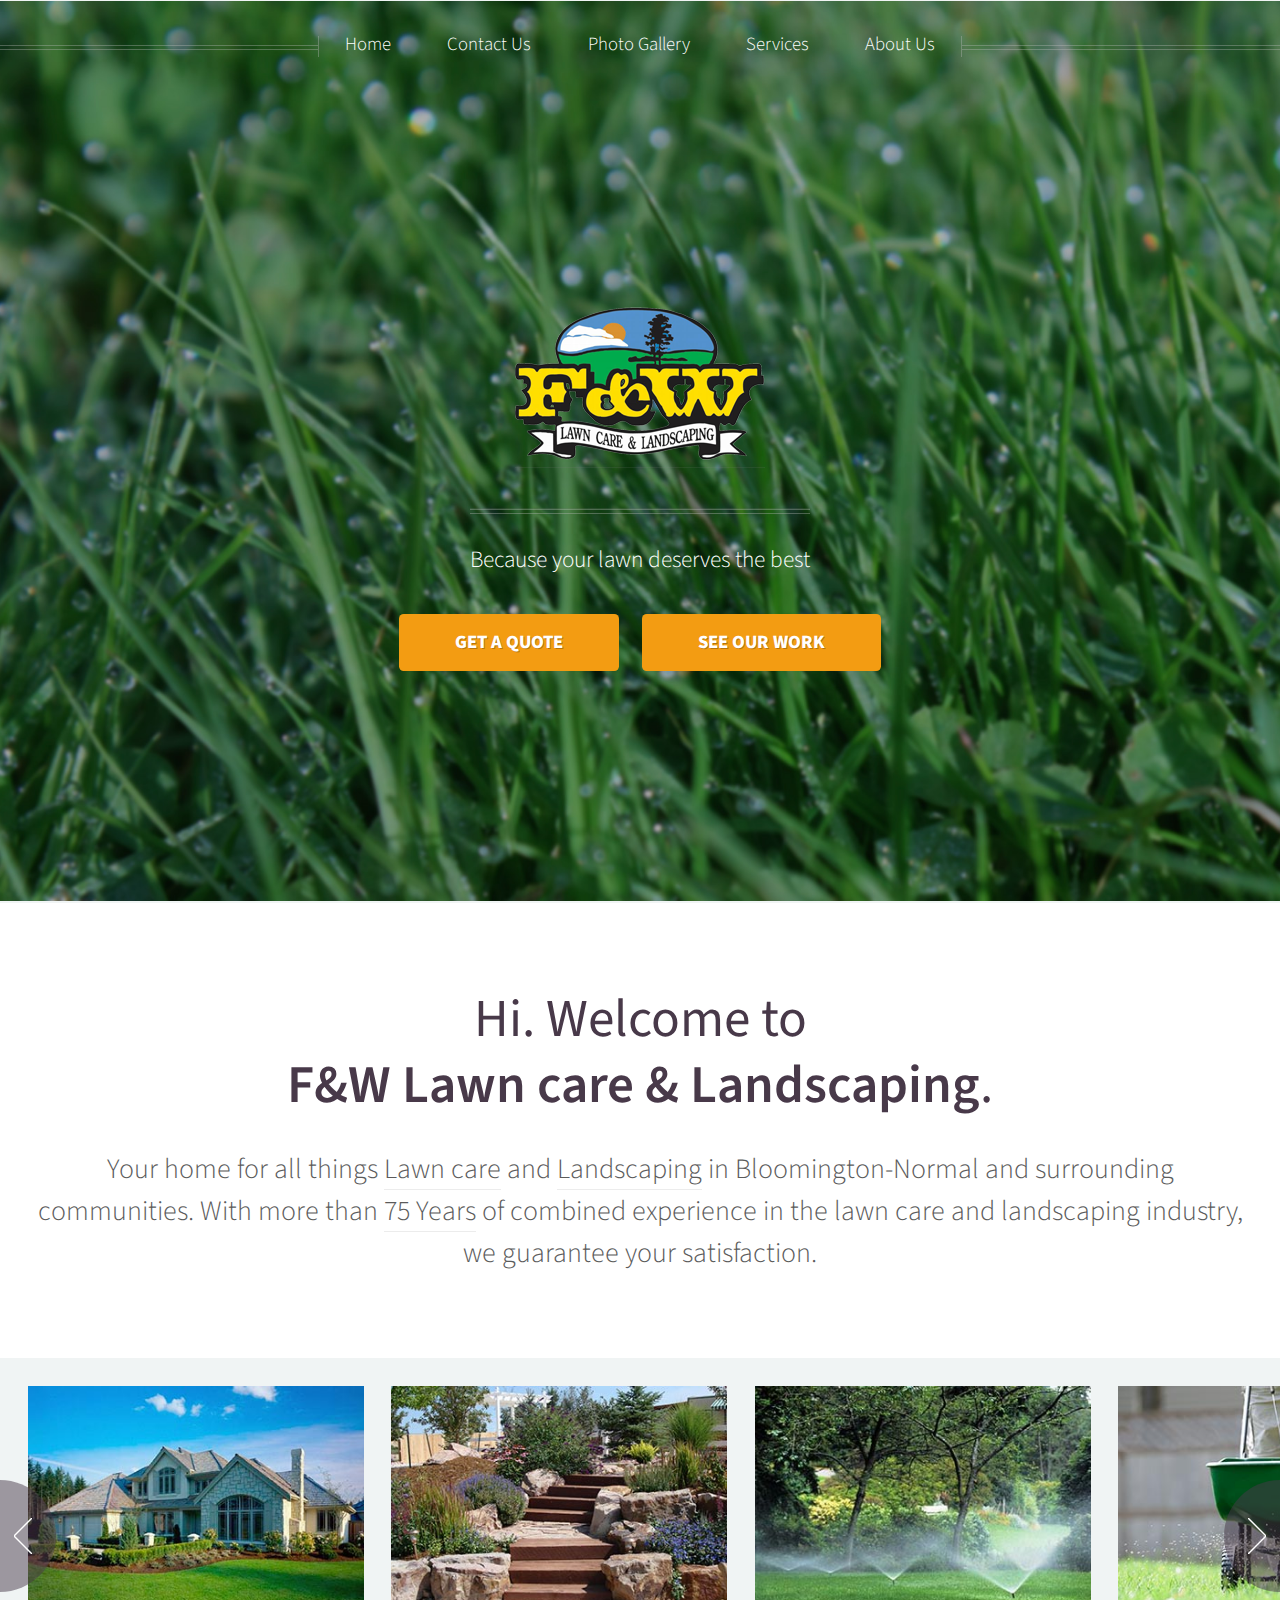
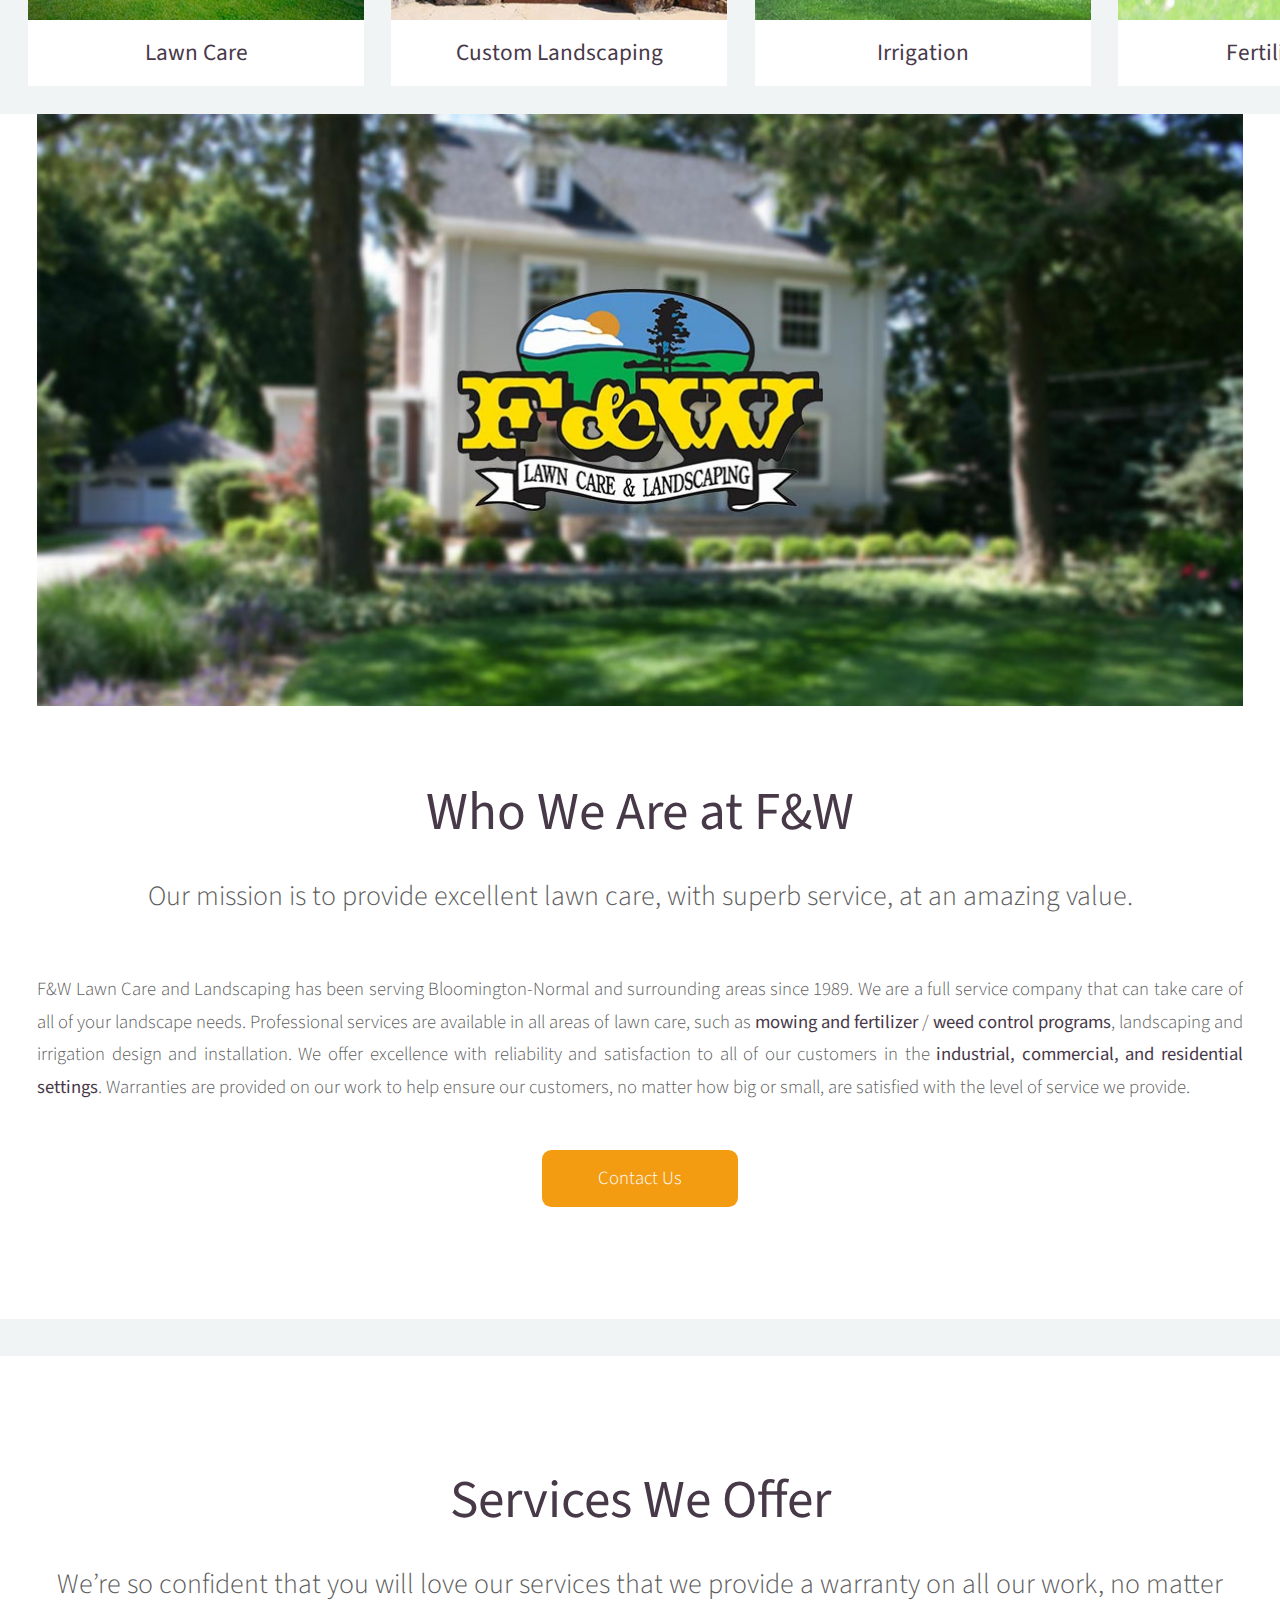
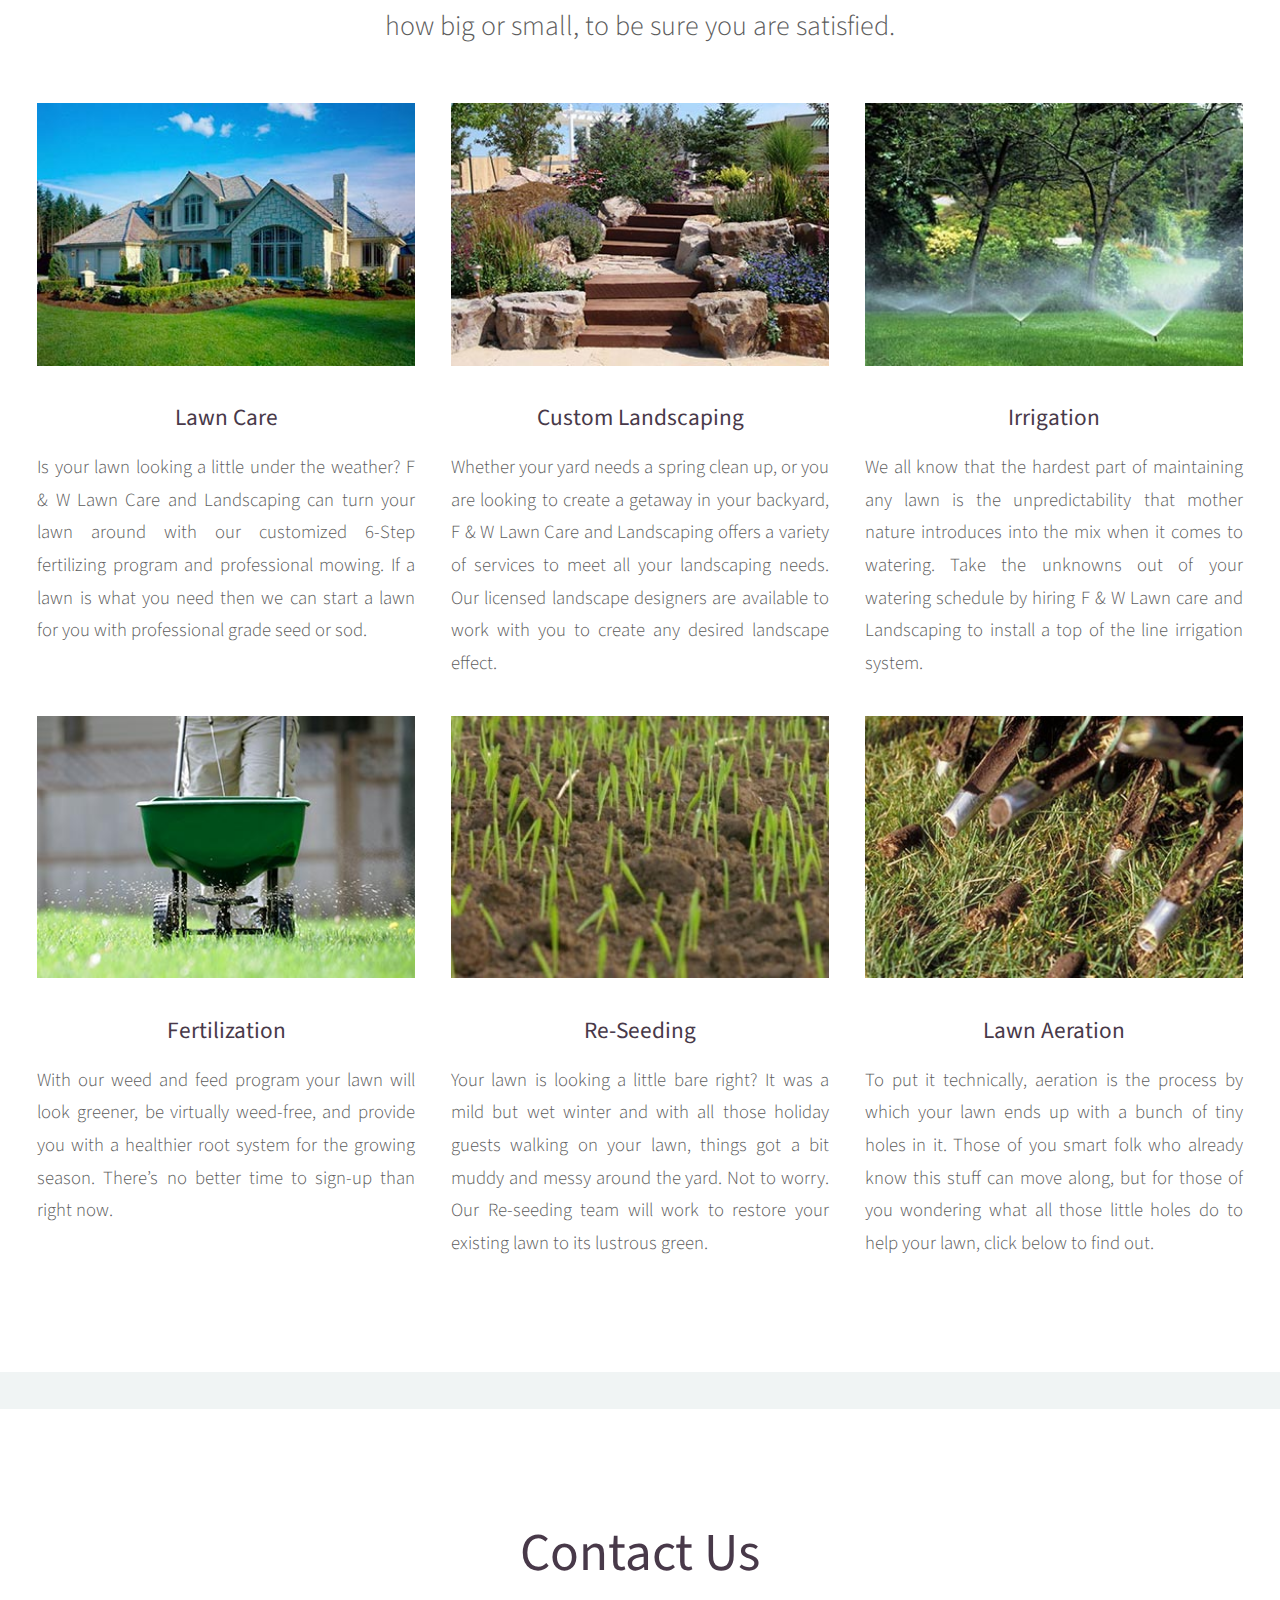
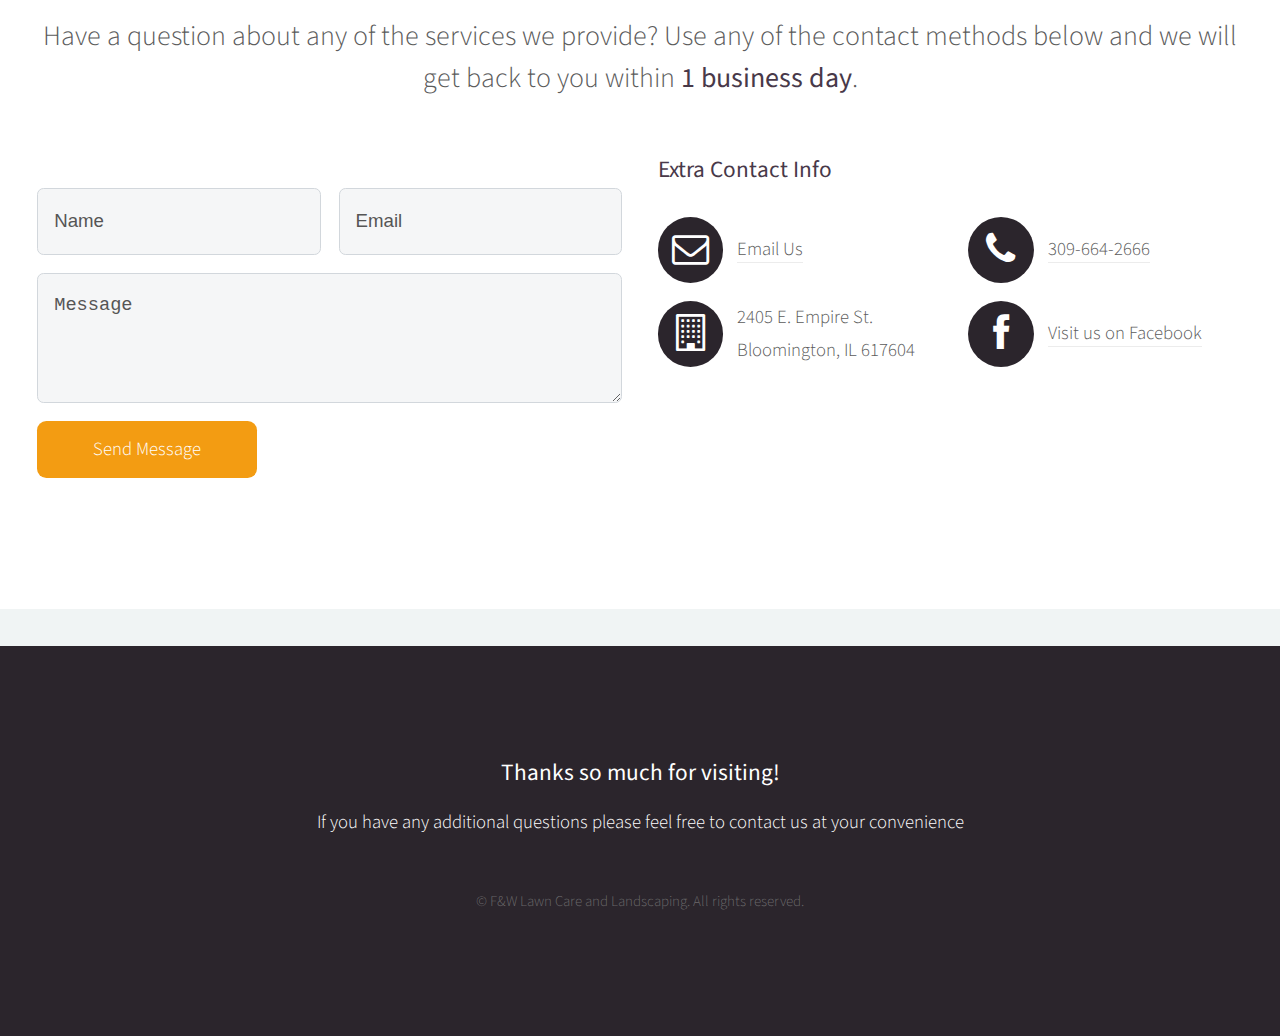
<file: index.html>
<!DOCTYPE HTML>
<!--
	Helios 1.5 by HTML5 UP
	html5up.net | @n33co
	Free for personal and commercial use under the CCA 3.0 license (html5up.net/license)
-->
<html>
	<head>
		<title>F & W Lawn Care and Landscaping Bloomington Normal Illinois</title>

		<link rel="icon" href="favicon.ico" type="image/x-icon">
		<link rel="shortcut icon" href="favicon.ico" type="image/x-icon">

		<meta http-equiv="content-type" content="text/html; charset=utf-8" />

		<meta name="description" content="Professional landscape design, maintenance and products serving the Bloomington-Normal, IL area." />

		<meta name="keywords" content="f&amp;W, f & w, f & w lawn care and landscaping, lawncare, lawn care, irrigation, fertilization, reseeding, lawn aeration, sod, landscape, landscaping, service, bloomington, normal, bloomington-normal, illinois, il, hard scapes, plants, mulch, furniture, water features, ponds, maintenance, storage, snow removal, trees, shrubs, perennials, annuals, ornamental, grasses, fruits, vegetables, pond and water products, plant health products, fertilizer, custom potting, kid conscious lawn care, landscape design" />
		<link href="http://fonts.googleapis.com/css?family=Source+Sans+Pro:300,400,600" rel="stylesheet" type="text/css" />
		<!--[if lte IE 8]><script src="js/html5shiv.js"></script><![endif]-->
		<script src="js/jquery.min.js"></script>
		<script src="js/jquery.dropotron.min.js"></script>
		<script src="js/skel.min.js"></script>
		<script src="js/skel-panels.min.js"></script>
		<script src="js/init.js"></script>
		<noscript>
			<link rel="stylesheet" href="css/skel-noscript.css" />
			<link rel="stylesheet" href="css/style.css" />
			<link rel="stylesheet" href="css/style-desktop.css" />
			<link rel="stylesheet" href="css/style-noscript.css" />
		</noscript>
		<!--[if lte IE 8]><link rel="stylesheet" href="css/ie8.css" /><![endif]-->
	</head>
	<body class="homepage">

		<!-- Header -->
			<div id="header">
						
				<!-- Inner -->
					<div class="inner">
						<header>
							<a href="#" id="logo"><img src="img/fandwlawncare.png" alt=""></a>
							<hr />
							<span class="byline">Because your lawn deserves the best</span>
						</header>
						<footer>
							<a href="#contact" class="button scrolly cta-button">Get a Quote</a>
							<a href="photo-gallery.html" class="button cta-button">See Our Work</a>
						</footer>
					</div>
				
				<!-- Nav -->
					<nav id="nav">
						<ul>
							<li><a href="index.html">Home</a></li>
							<li><a href="#contact" class="scrolly">Contact Us</a></li>
							<li><a href="photo-gallery.html">Photo Gallery</a></li>
							<li><a href="#services" class="scrolly">Services</a></li>
							<li><a href="#about" class="scrolly">About Us</a></li>
							<!-- <li>
								<span>Services</span>
								<ul>
									<li><a href="#">Lorem ipsum dolor</a></li>
									<li><a href="#">Magna phasellus</a></li>
									<li><a href="#">Etiam dolore nisl</a></li>
									<li>
										<span>And a submenu &hellip;</span>
										<ul>
											<li><a href="#">Lorem ipsum dolor</a></li>
											<li><a href="#">Phasellus consequat</a></li>
											<li><a href="#">Magna phasellus</a></li>
											<li><a href="#">Etiam dolore nisl</a></li>
										</ul>
									</li>
									<li><a href="#">Veroeros feugiat</a></li>
								</ul>
							</li> -->
						</ul>
					</nav>

			</div>
			
		<!-- Banner -->
			<div id="banner">
				<h2>Hi. Welcome to <br><strong>F&amp;W Lawn care &amp; Landscaping</strong>.</h2>
				<span class="byline">
					Your home for all things <a href="#lawncare" class="scrolly">Lawn care</a> and <a href="#landscaping" class="scrolly">Landscaping</a> in Bloomington-Normal and surrounding communities.
					With more than <a href="#about" class="scrolly">75 Years</a> of combined experience in the lawn care and landscaping industry, we guarantee your satisfaction.
				</span>
			</div>

		<!-- Carousel -->
			<div class="carousel">
				<div class="reel">

					<!-- <article>
						<a href="http://mdomaradzki.deviantart.com/art/Bueller-III-351975087" class="image featured"><img src="img/lawncare.jpg" alt="" /></a>
						<header>
							<h3><a href="#">Lawn Care</a></h3>
						</header>
						<p>Is your lawn looking a little under the weather? F&W Lawn Care and Landscaping can turn your lawn around with our customized 6-Step fertilizing program and professional mowing. If a lawn is what you need then we can start a lawn for you with professional grade seed or sod. </p>							
					</article> -->

					<article>
						<a href="#lawncare" class="scrolly image featured"><img src="img/lawncare.jpg" alt="lawn care" /></a>
						<header>
							<h3><a href="#lawncare" class="scrolly">Lawn Care</a></h3>
						</header>
					</article>
				
					<article>
						<a href="#landscaping" class="scrolly image featured"><img src="img/custom-landscaping.jpg" alt="landscaping" /></a>
						<header>
							<h3><a href="#landscaping" class="scrolly">Custom Landscaping</a></h3>
						</header>
					</article>
				
					<article>
						<a href="#irrigation" class="scrolly image featured"><img src="img/irrigation.jpg" alt="irrigation" /></a>
						<header>
							<h3><a href="#irrigation" class="scrolly">Irrigation</a></h3>
						</header>
					</article>
				
					<article>
						<a href="#fertilization" class="scrolly image featured"><img src="img/lawnfertilizer.jpg" alt="lawn fertilization" /></a>		
						<header>
							<h3><a href="#fertilization" class="scrolly">Fertilization</a></h3>
						</header>				
					</article>
				
					<article>
						<a href="#reseeding" class="scrolly image featured"><img src="img/lawnseeding.jpg" alt="lawn seeding" /></a>
						<header>
							<h3><a href="#reseeding" class="scrolly">Re-Seeding</a></h3>
						</header>
					</article>

					<article>
						<a href="#aeration" class="scrolly image featured"><img src="img/lawnaeration.jpg" alt="lawn aeration" /></a>
						<header>
							<h3><a href="#aeration" class="scrolly">Lawn Aeration</a></h3>
						</header>
					</article>
				
					<article>
						<a href="#snowremoval" class="scrolly image featured"><img src="img/snowremoval.jpg" alt="snow removal" /></a>
						<header>
							<h3><a href="#snowremoval" class="scrolly">Snow Removal</a></h3>
						</header>
						<!-- <p>Commodo id natoque malesuada sollicitudin elit suscipit magna.</p>							 -->
					</article>

				</div>
			</div>
			
		<!-- Main -->
			<div class="wrapper style2" id="about">

				<article id="main" class="container special">
					<a href="http://mdomaradzki.deviantart.com/art/Planet-Bronte-339258500" class="image featured"><img src="img/fwabout.jpg" alt="" /></a>
					<header>
						<h2><a href="#">Who We Are at F&amp;W</a></h2>
						<span class="byline">
							Our mission is to provide excellent lawn care, with superb service, at an amazing value.
						</span>
					</header>
					<p>
						F&amp;W Lawn Care and Landscaping has been serving Bloomington-Normal and surrounding areas since 1989.  We are a full service company that can take care of all of your landscape needs. Professional services are available in all areas of lawn care, such as <strong>mowing and fertilizer</strong> / <strong>weed control programs</strong>, landscaping and irrigation design and installation.  We offer excellence with reliability and satisfaction to all of our customers in the <strong>industrial, commercial, and residential settings</strong>.  Warranties are provided on our work to help ensure our customers, no matter how big or small, are satisfied with the level of service we provide.
					</p>
					<footer>
						<a href="#contact" class="button">Contact Us</a>
					</footer>
				</article>

			</div>

		<!-- Features -->
			<div class="wrapper style1" id="services">
				
				<section class="container special">
					<header>
						<h2>Services We Offer</h2>
						<span class="byline">We&rsquo;re so confident that you will love our services that we provide a warranty on all our work, no matter how big or small, to be sure you are satisfied.</span>
					</header>
					<div class="row">
						<article class="4u special" id="lawncare">
							<a href="#contact" class="image small-featured scrolly"><img src="img/lawncare.jpg" alt="" /></a>
							<header>
								<h3><a href="#contact" class="scrolly">Lawn Care</a></h3>
							</header>
							<p>
								Is your lawn looking a little under the weather? F &amp; W Lawn Care and Landscaping can turn your lawn around with our customized 6-Step fertilizing program and professional mowing. If a lawn is what you need then we can start a lawn for you with professional grade seed or sod. 
							</p>
						</article>
						<article class="4u special" id="landscaping">
							<a href="#contact" class="image small-featured scrolly"><img src="img/custom-landscaping.jpg" alt="" /></a>
							<header>
								<h3><a href="#contact" class="scrolly">Custom Landscaping</a></h3>
							</header>
							<p>
								Whether your yard needs a spring clean up, or you are looking to create a getaway in your backyard, F &amp; W Lawn Care and Landscaping offers a variety of services to meet all your landscaping needs. Our licensed landscape designers are available to work with you to create any desired landscape effect. 
							</p>
						</article>
						<article class="4u special" id="irrigation">
							<a href="#contact" class="image small-featured scrolly"><img src="img/irrigation.jpg" alt="" /></a>
							<header>
								<h3><a href="#contact" class="scrolly">Irrigation</a></h3>
							</header>
							<p>
								We all know that the hardest part of maintaining any lawn is the unpredictability that mother nature introduces into the mix when it comes to watering. Take the unknowns out of your watering schedule by hiring F &amp; W Lawn care and Landscaping to install a top of the line irrigation system.
							</p>
						</article>
					</div>

					<div class="row">
						<article class="4u special" id="fertilization">
							<a href="#contact" class="image small-featured scrolly"><img src="img/lawnfertilizer.jpg" alt="" /></a>
							<header>
								<h3><a href="#contact" class="scrolly">Fertilization</a></h3>
							</header>
							<p>
								With our weed and feed program your lawn will look greener, be virtually weed-free, and provide you with a healthier root system for the growing season. There&rsquo;s no better time to sign-up than right now.
							</p>
						</article>
						<article class="4u special" id="reseeding">
							<a href="#contact" class="image small-featured scrolly"><img src="img/lawnseeding.jpg" alt="" /></a>
							<header>
								<h3><a href="#contact" class="scrolly">Re-Seeding</a></h3>
							</header>
							<p>
								Your lawn is looking a little bare right? It was a mild but wet winter and with all those holiday guests walking on your lawn, things got a bit muddy and messy around the yard. Not to worry. Our Re-seeding team will work to restore your existing lawn to its lustrous green.
							</p>
						</article>
						<article class="4u special" id="aeration">
							<a href="#contact" class="image small-featured scrolly"><img src="img/lawnaeration.jpg" alt="" /></a>
							<header>
								<h3><a href="#contact" class="scrolly">Lawn Aeration</a></h3>
							</header>
							<p>
								To put it technically, aeration is the process by which your lawn ends up with a bunch of tiny holes in it. Those of you smart folk who already know this stuff can move along, but for those of you wondering what all those little holes do to help your lawn, click below to find out.
							</p>
						</article>
					</div>
				</section>

			</div>

			<div class="wrapper style1 contact-form" id="contact">
				
				<section class="container special">
					<header>
						<h2>Contact Us</h2>
						<span class="byline">Have a question about any of the services we provide? Use any of the contact methods below and we will get back to you within <strong>1 business day</strong>.</span>
					</header>

					<div class="row">
							<section class="6u">
								<div class="errors"><h3 id="errors" style="color: #f35858;"></h3><br></div>
								<form id="contactform">
									<div class="row half">
										<div class="6u">
											<input name="name" placeholder="Name" type="text" class="text" id="name">
										</div>
										<div class="6u">
											<input name="email" placeholder="Email" type="text" class="text">
										</div>
									</div>
									<div class="row half">
										<div class="12u">
											<textarea name="message" placeholder="Message" id="message"></textarea>
										</div>
									</div>
									<div class="row half">
										<div class="12u">
											<ul class="actions">
												<li><a href="#" class="button" id="submit">Send Message</a></li>
											</ul>
										</div>
									</div>
								</form>
							</section>
							<section class="6u">
								<h3>Extra Contact Info</h3><br>
								<div class="row no-collapse-1 icon-lists" id="contact-list">
									<ul class="6u">
										<li>
											<a href="mailto:lawncare@fwlawncare.com"><span class="fa circled fa-envelope-o pull-left"></span>Email Us</a>
										</li>
									</ul>
									<ul class="6u">
										<li>
											<a href="tel:13096642666"><span class="fa circled fa-phone pull-left"></span>309-664-2666</a>
										</li>
									</ul>
									<ul class="6u">
										<li style="line-height: 1.75em;">
											<span class="fa circled fa-building pull-left"></span><span style="line-height: 1em; margin-top: 1em;">2405 E. Empire St.<br/>Bloomington, IL 617604</span>
										</li>
									</ul>
									<ul class="6u">
										<li>
											<a href="https://www.facebook.com/pages/F-W-Lawn-Care-Landscaping-Inc/197878160310368"><span class="fa circled fa-facebook pull-left"></span>Visit us on Facebook</a>
										</li>
									</ul>
								</div>
							</section>
						</div>
					
				</section>

			</div>

		<!-- Footer -->
			<div id="footer">
				<div class="container">
					<div class="row">
						<div class="12u">
							
							<!-- Contact -->
								<section class="contact">
									<header>
										<h3>Thanks so much for visiting!</h3>
									</header>
									<p>If you have any additional questions please feel free to contact us at your convenience</p>
								</section>
							
							<!-- Copyright -->
								<div class="copyright">
									<ul class="menu">
										<li>&copy; F&amp;W Lawn Care and Landscaping. All rights reserved.</li>
										<!-- <li>Design: <a href="http://html5up.net/">HTML5 UP</a></li> -->
									</ul>
								</div>
							
						</div>
					
					</div>
				</div>
			</div>

	</body>
</html>
</file>
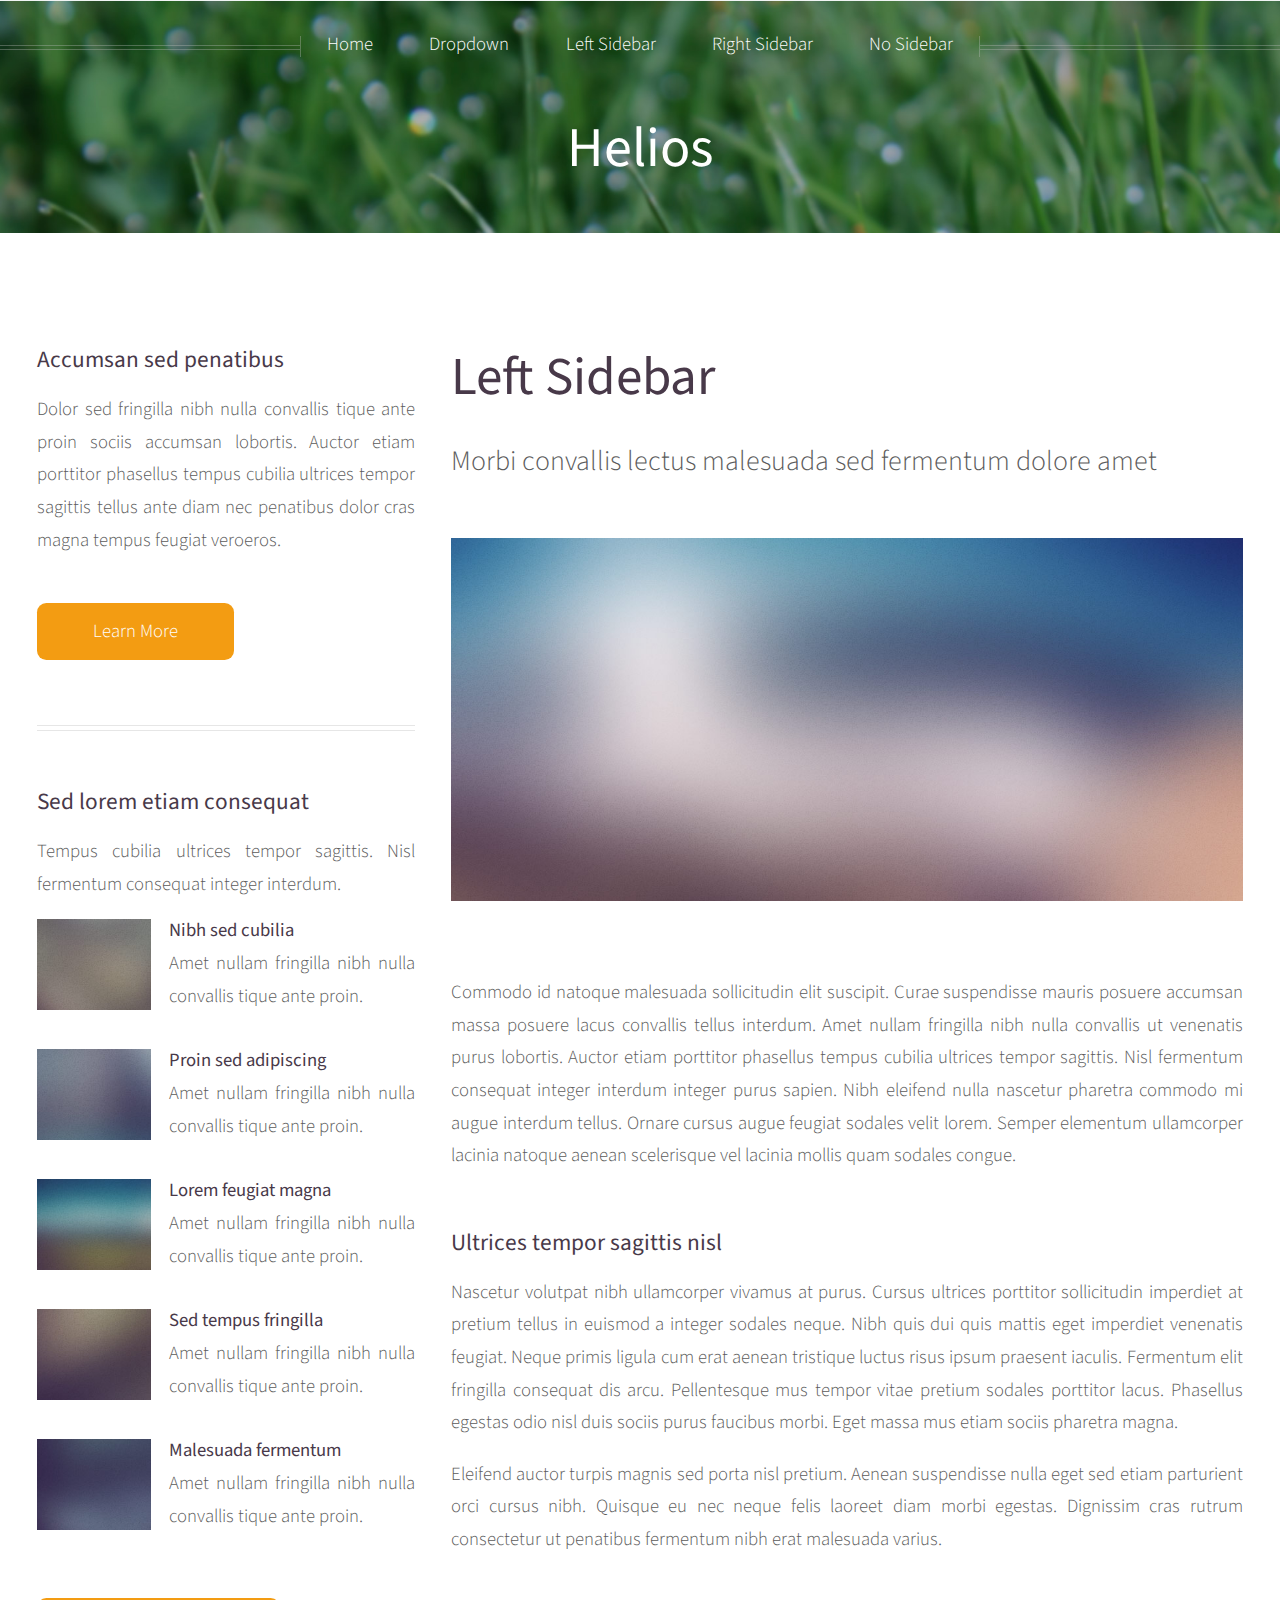
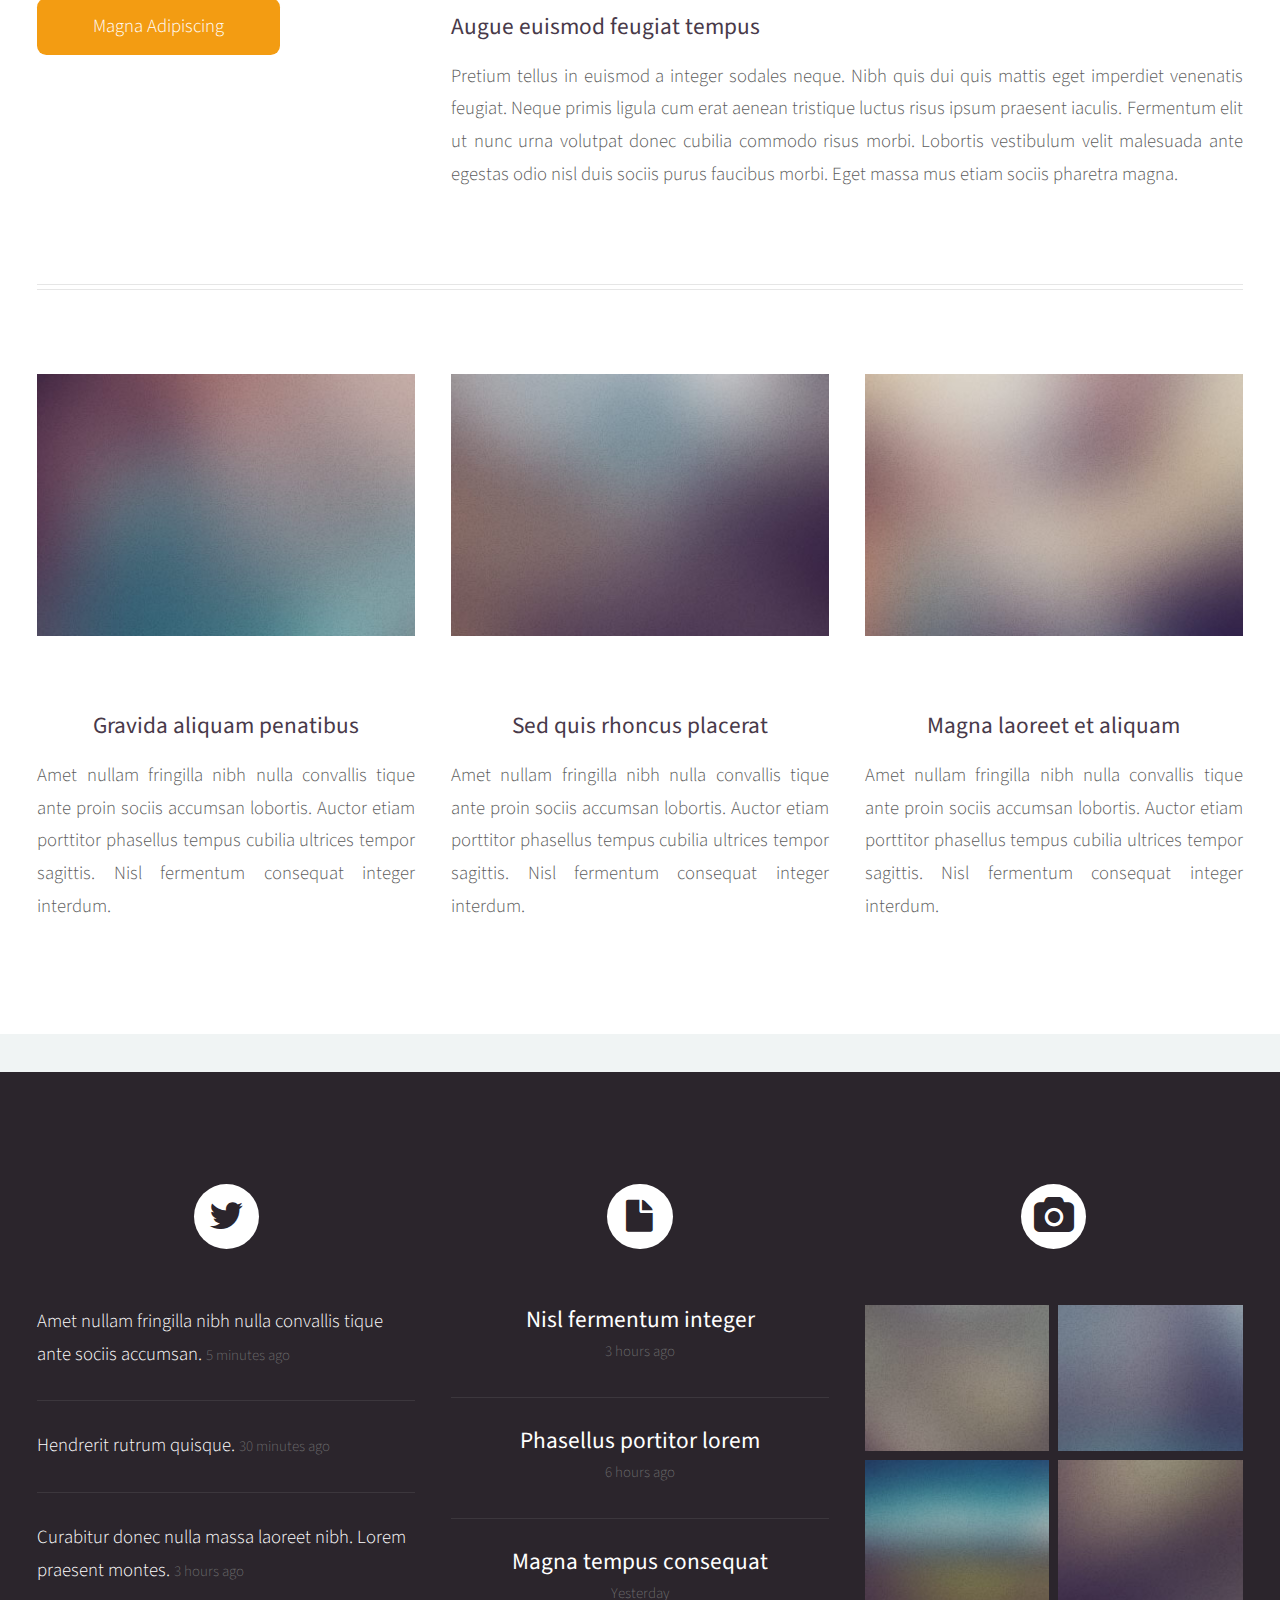
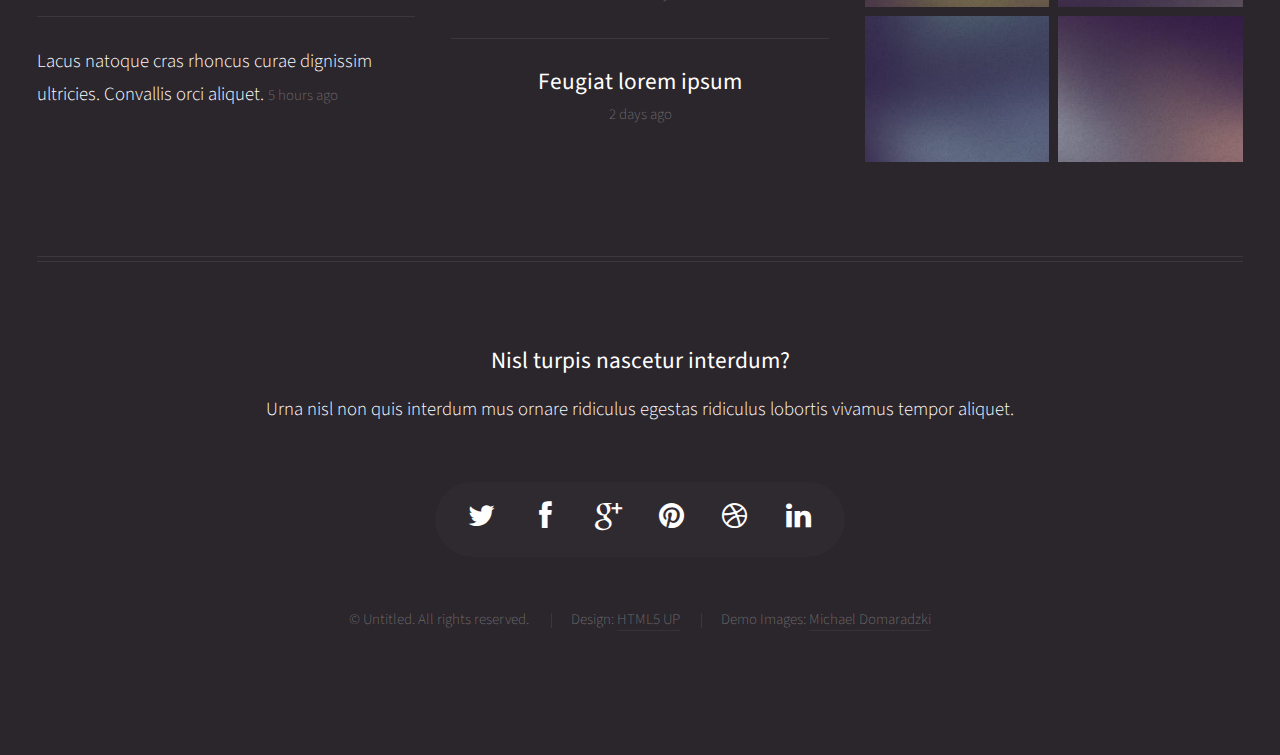
<file: left-sidebar.html>
<!DOCTYPE HTML>
<!--
	Helios 1.5 by HTML5 UP
	html5up.net | @n33co
	Free for personal and commercial use under the CCA 3.0 license (html5up.net/license)
-->
<html>
	<head>
		<title>Left Sidebar - Helios by HTML5 UP</title>
		<meta http-equiv="content-type" content="text/html; charset=utf-8" />
		<meta name="description" content="" />
		<meta name="keywords" content="" />
		<link href="http://fonts.googleapis.com/css?family=Source+Sans+Pro:300,400,600" rel="stylesheet" type="text/css" />
		<!--[if lte IE 8]><script src="js/html5shiv.js"></script><![endif]-->
		<script src="js/jquery.min.js"></script>
		<script src="js/jquery.dropotron.min.js"></script>
		<script src="js/skel.min.js"></script>
		<script src="js/skel-panels.min.js"></script>
		<script src="js/init.js"></script>
		<noscript>
			<link rel="stylesheet" href="css/skel-noscript.css" />
			<link rel="stylesheet" href="css/style.css" />
			<link rel="stylesheet" href="css/style-desktop.css" />
			<link rel="stylesheet" href="css/style-noscript.css" />
		</noscript>
		<!--[if lte IE 8]><link rel="stylesheet" href="css/ie8.css" /><![endif]-->
	</head>
	<body class="left-sidebar">

		<!-- Header -->
			<div id="header">

				<!-- Inner -->
					<div class="inner">
						<header>
							<h1><a href="#" id="logo">Helios</a></h1>
						</header>
					</div>
				
				<!-- Nav -->
					<nav id="nav">
						<ul>
							<li><a href="index.html">Home</a></li>
							<li>
								<span>Dropdown</span>
								<ul>
									<li><a href="#">Lorem ipsum dolor</a></li>
									<li><a href="#">Magna phasellus</a></li>
									<li><a href="#">Etiam dolore nisl</a></li>
									<li>
										<span>And a submenu &hellip;</span>
										<ul>
											<li><a href="#">Lorem ipsum dolor</a></li>
											<li><a href="#">Phasellus consequat</a></li>
											<li><a href="#">Magna phasellus</a></li>
											<li><a href="#">Etiam dolore nisl</a></li>
										</ul>
									</li>
									<li><a href="#">Veroeros feugiat</a></li>
								</ul>
							</li>
							<li><a href="left-sidebar.html">Left Sidebar</a></li>
							<li><a href="right-sidebar.html">Right Sidebar</a></li>
							<li><a href="no-sidebar.html">No Sidebar</a></li>
						</ul>
					</nav>

			</div>
			
		<!-- Main -->
			<div class="wrapper style1">

				<div class="container">
					<div class="row">
						<div class="4u" id="sidebar">
							<hr class="first" />
							<section>
								<header>
									<h3><a href="#">Accumsan sed penatibus</a></h3>
								</header>
								<p>
									Dolor sed fringilla nibh nulla convallis tique ante proin sociis accumsan lobortis. Auctor etiam
									porttitor phasellus tempus cubilia ultrices tempor sagittis  tellus ante diam nec penatibus dolor cras
									magna tempus feugiat veroeros.
								</p>
								<footer>
									<a href="#" class="button">Learn More</a>
								</footer>
							</section>
							<hr />
							<section>
								<header>
									<h3><a href="#">Sed lorem etiam consequat</a></h3>
								</header>
								<p>
									Tempus cubilia ultrices tempor sagittis. Nisl fermentum consequat integer interdum.
								</p>
								<div class="row half no-collapse">
									<div class="4u">
										<a href="http://mdomaradzki.deviantart.com/art/Air-Lounge-385212062" class="image full"><img src="images/pic10.jpg" alt="" /></a>
									</div>
									<div class="8u">
										<h4>Nibh sed cubilia</h4>
										<p>
											Amet nullam fringilla nibh nulla convallis tique ante proin.
										</p>
									</div>
								</div>
								<div class="row half no-collapse">
									<div class="4u">
										<a href="http://mdomaradzki.deviantart.com/art/Paris-City-Streets-II-382623606" class="image full"><img src="images/pic11.jpg" alt="" /></a>
									</div>
									<div class="8u">
										<h4>Proin sed adipiscing</h4>
										<p>
											Amet nullam fringilla nibh nulla convallis tique ante proin.
										</p>
									</div>
								</div>
								<div class="row half no-collapse">
									<div class="4u">
										<a href="http://mdomaradzki.deviantart.com/art/Trainride-Visions-383309985" class="image full"><img src="images/pic12.jpg" alt="" /></a>
									</div>
									<div class="8u">
										<h4>Lorem feugiat magna</h4>
										<p>
											Amet nullam fringilla nibh nulla convallis tique ante proin.
										</p>
									</div>
								</div>
								<div class="row half no-collapse">
									<div class="4u">
										<a href="http://mdomaradzki.deviantart.com/art/Paris-Metro-382623851" class="image full"><img src="images/pic13.jpg" alt="" /></a>
									</div>
									<div class="8u">
										<h4>Sed tempus fringilla</h4>
										<p>
											Amet nullam fringilla nibh nulla convallis tique ante proin.
										</p>
									</div>
								</div>
								<div class="row half no-collapse">
									<div class="4u">
										<a href="http://mdomaradzki.deviantart.com/art/Cliffs-of-Coogee-II-366961860" class="image full"><img src="images/pic14.jpg" alt="" /></a>
									</div>
									<div class="8u">
										<h4>Malesuada fermentum</h4>
										<p>
											Amet nullam fringilla nibh nulla convallis tique ante proin.
										</p>
									</div>
								</div>
								<footer>
									<a href="#" class="button">Magna Adipiscing</a>
								</footer>
							</section>
						</div>
						<div class="8u skel-cell-important" id="content">
							<article id="main">
								<header>
									<h2><a href="#">Left Sidebar</a></h2>
									<span class="byline">
										Morbi convallis lectus malesuada sed fermentum dolore amet
									</span>
								</header>
								<a href="http://mdomaradzki.deviantart.com/art/Planet-Bronte-339258500" class="image featured"><img src="images/pic06.jpg" alt="" /></a>
								<p>
									Commodo id natoque malesuada sollicitudin elit suscipit. Curae suspendisse mauris posuere accumsan massa 
									posuere lacus convallis tellus interdum. Amet nullam fringilla nibh nulla convallis ut venenatis purus 
									lobortis. Auctor etiam porttitor phasellus tempus cubilia ultrices tempor sagittis. Nisl fermentum 
									consequat integer interdum integer purus sapien. Nibh eleifend nulla nascetur pharetra commodo mi augue 
									interdum tellus. Ornare cursus augue feugiat sodales velit lorem. Semper elementum ullamcorper lacinia 
									natoque aenean scelerisque vel lacinia mollis quam sodales congue.
								</p>
								<section>
									<header>
										<h3>Ultrices tempor sagittis nisl</h3>
									</header>
									<p>
										Nascetur volutpat nibh ullamcorper vivamus at purus. Cursus ultrices porttitor sollicitudin imperdiet
										at pretium tellus in euismod a integer sodales neque. Nibh quis dui quis mattis eget imperdiet venenatis 
										feugiat. Neque primis ligula cum erat aenean tristique luctus risus ipsum praesent iaculis. Fermentum elit 
										fringilla consequat dis arcu. Pellentesque mus tempor vitae pretium sodales porttitor lacus. Phasellus 
										egestas odio nisl duis sociis purus faucibus morbi. Eget massa mus etiam sociis pharetra magna. 
									</p>
									<p>
										Eleifend auctor turpis magnis sed porta nisl pretium. Aenean suspendisse nulla eget sed etiam parturient 
										orci cursus nibh. Quisque eu nec neque felis laoreet diam morbi egestas. Dignissim cras rutrum consectetur 
										ut penatibus fermentum nibh erat malesuada varius. 
									</p>
								</section>
								<section>
									<header>
										<h3>Augue euismod feugiat tempus</h3>
									</header>
									<p>
										Pretium tellus in euismod a integer sodales neque. Nibh quis dui quis mattis eget imperdiet venenatis 
										feugiat. Neque primis ligula cum erat aenean tristique luctus risus ipsum praesent iaculis. Fermentum elit 
										ut nunc urna volutpat donec cubilia commodo risus morbi. Lobortis vestibulum velit malesuada ante 
										egestas odio nisl duis sociis purus faucibus morbi. Eget massa mus etiam sociis pharetra magna. 
									</p>
								</section>
							</article>
						</div>
					</div>
					<hr />
					<div class="row">
						<article class="4u special">
							<a href="http://mdomaradzki.deviantart.com/art/Bueller-VII-351975126" class="image featured"><img src="images/pic07.jpg" alt="" /></a>
							<header>
								<h3><a href="#">Gravida aliquam penatibus</a></h3>
							</header>
							<p>
								Amet nullam fringilla nibh nulla convallis tique ante proin sociis accumsan lobortis. Auctor etiam
								porttitor phasellus tempus cubilia ultrices tempor sagittis. Nisl fermentum consequat integer interdum.
							</p>
						</article>
						<article class="4u special">
							<a href="http://mdomaradzki.deviantart.com/art/Home-Bound-Train-II-338912191" class="image featured"><img src="images/pic08.jpg" alt="" /></a>
							<header>
								<h3><a href="#">Sed quis rhoncus placerat</a></h3>
							</header>
							<p>
								Amet nullam fringilla nibh nulla convallis tique ante proin sociis accumsan lobortis. Auctor etiam
								porttitor phasellus tempus cubilia ultrices tempor sagittis. Nisl fermentum consequat integer interdum.
							</p>
						</article>
						<article class="4u special">
							<a href="http://mdomaradzki.deviantart.com/art/Up-is-Down-325005102" class="image featured"><img src="images/pic09.jpg" alt="" /></a>
							<header>
								<h3><a href="#">Magna laoreet et aliquam</a></h3>
							</header>
							<p>
								Amet nullam fringilla nibh nulla convallis tique ante proin sociis accumsan lobortis. Auctor etiam
								porttitor phasellus tempus cubilia ultrices tempor sagittis. Nisl fermentum consequat integer interdum.
							</p>
						</article>
					</div>
				</div>

			</div>

		<!-- Footer -->
			<div id="footer">
				<div class="container">
					<div class="row">
						
						<!-- Tweets -->
							<section class="4u">
								<header>
									<h2 class="fa fa-twitter circled solo"><span>Tweets</span></h2>
								</header>
								<ul class="divided">
									<li>
										<article class="tweet">
											Amet nullam fringilla nibh nulla convallis tique ante sociis accumsan.
											<span class="timestamp">5 minutes ago</span>
										</article>
									</li>
									<li>
										<article class="tweet">
											Hendrerit rutrum quisque.
											<span class="timestamp">30 minutes ago</span>
										</article>
									</li>
									<li>
										<article class="tweet">
											Curabitur donec nulla massa laoreet nibh. Lorem praesent montes.
											<span class="timestamp">3 hours ago</span>
										</article>
									</li>
									<li>
										<article class="tweet">
											Lacus natoque cras rhoncus curae dignissim ultricies. Convallis orci aliquet.
											<span class="timestamp">5 hours ago</span>
										</article>
									</li>
								</ul>
							</section>

						<!-- Posts -->
							<section class="4u">
								<header>
									<h2 class="fa fa-file circled solo"><span>Posts</span></h2>
								</header>
								<ul class="divided">
									<li>
										<article class="post stub">
											<header>
												<h3><a href="#">Nisl fermentum integer</a></h3>
											</header>
											<span class="timestamp">3 hours ago</span>
										</article>
									</li>
									<li>
										<article class="post stub">
											<header>
												<h3><a href="#">Phasellus portitor lorem</a></h3>
											</header>
											<span class="timestamp">6 hours ago</span>
										</article>
									</li>
									<li>
										<article class="post stub">
											<header>
												<h3><a href="#">Magna tempus consequat</a></h3>
											</header>
											<span class="timestamp">Yesterday</span>
										</article>
									</li>
									<li>
										<article class="post stub">
											<header>
												<h3><a href="#">Feugiat lorem ipsum</a></h3>
											</header>
											<span class="timestamp">2 days ago</span>
										</article>
									</li>
								</ul>
							</section>

						<!-- Photos -->
							<section class="4u">
								<header>
									<h2 class="fa fa-camera circled solo"><span>Photos</span></h2>
								</header>
								<div class="row quarter no-collapse">
									<div class="6u">
										<a href="http://mdomaradzki.deviantart.com/art/Air-Lounge-385212062" class="image full"><img src="images/pic10.jpg" alt="" /></a>
									</div>
									<div class="6u">
										<a href="http://mdomaradzki.deviantart.com/art/Paris-City-Streets-II-382623606" class="image full"><img src="images/pic11.jpg" alt="" /></a>
									</div>
								</div>
								<div class="row quarter no-collapse">
									<div class="6u">
										<a href="http://mdomaradzki.deviantart.com/art/Trainride-Visions-383309985" class="image full"><img src="images/pic12.jpg" alt="" /></a>
									</div>
									<div class="6u">
										<a href="http://mdomaradzki.deviantart.com/art/Paris-Metro-382623851" class="image full"><img src="images/pic13.jpg" alt="" /></a>
									</div>
								</div>
								<div class="row quarter no-collapse">
									<div class="6u">
										<a href="http://mdomaradzki.deviantart.com/art/Cliffs-of-Coogee-II-366961860" class="image full"><img src="images/pic14.jpg" alt="" /></a>
									</div>
									<div class="6u">
										<a href="http://mdomaradzki.deviantart.com/art/Stormy-Coast-VII-366561367" class="image full"><img src="images/pic15.jpg" alt="" /></a>
									</div>
								</div>
							</section>

					</div>
					<hr />
					<div class="row">
						<div class="12u">
							
							<!-- Contact -->
								<section class="contact">
									<header>
										<h3>Nisl turpis nascetur interdum?</h3>
									</header>
									<p>Urna nisl non quis interdum mus ornare ridiculus egestas ridiculus lobortis vivamus tempor aliquet.</p>
									<ul class="icons">
										<li><a href="#" class="fa fa-twitter solo"><span>Twitter</span></a></li>
										<li><a href="#" class="fa fa-facebook solo"><span>Facebook</span></a></li>
										<li><a href="#" class="fa fa-google-plus solo"><span>Google+</span></a></li>
										<li><a href="#" class="fa fa-pinterest solo"><span>Pinterest</span></a></li>
										<li><a href="#" class="fa fa-dribbble solo"><span>Dribbble</span></a></li>
										<li><a href="#" class="fa fa-linkedin solo"><span>Linkedin</span></a></li>
									</ul>
								</section>
							
							<!-- Copyright -->
								<div class="copyright">
									<ul class="menu">
										<li>&copy; Untitled. All rights reserved.</li>
										<li>Design: <a href="http://html5up.net/">HTML5 UP</a></li>
										<li>Demo Images: <a href="http://mdomaradzki.deviantart.com/">Michael Domaradzki</a></li>
									</ul>
								</div>
							
						</div>
					
					</div>
				</div>
			</div>

	</body>
</html>
</file>
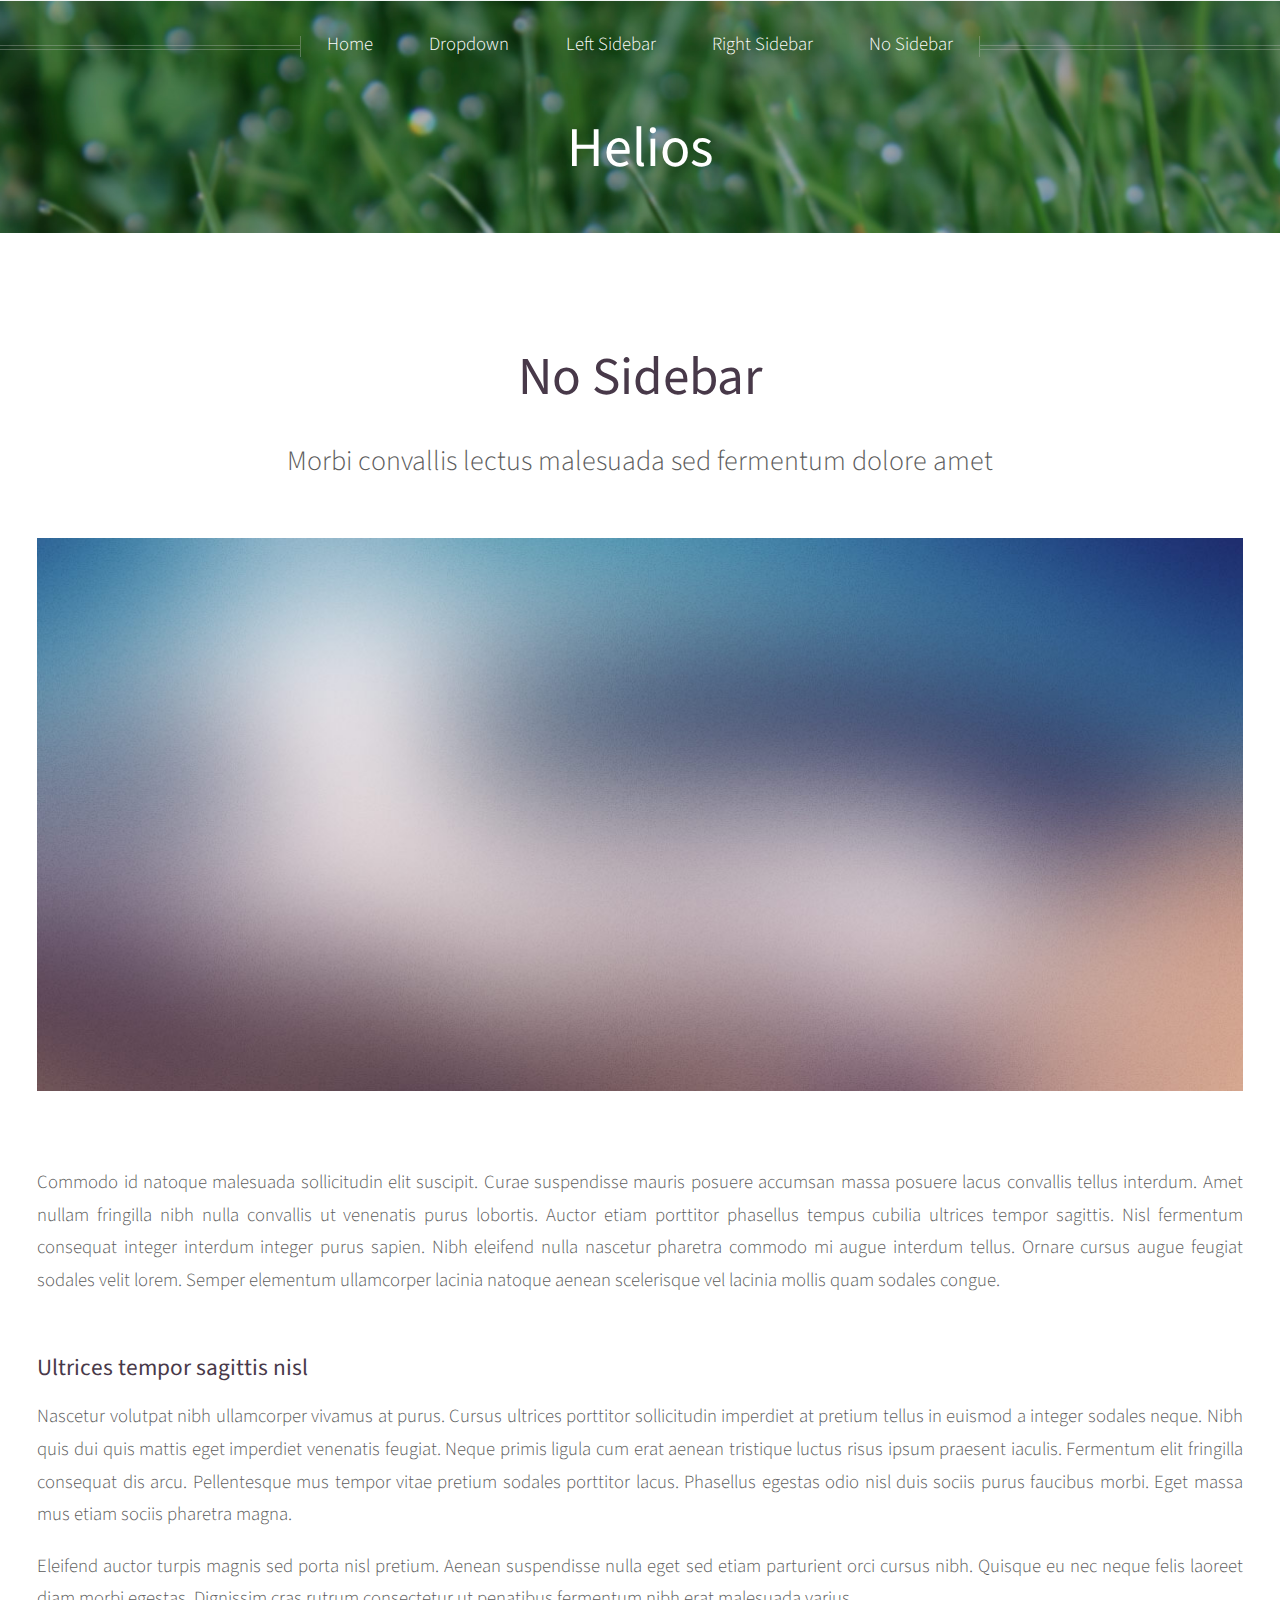
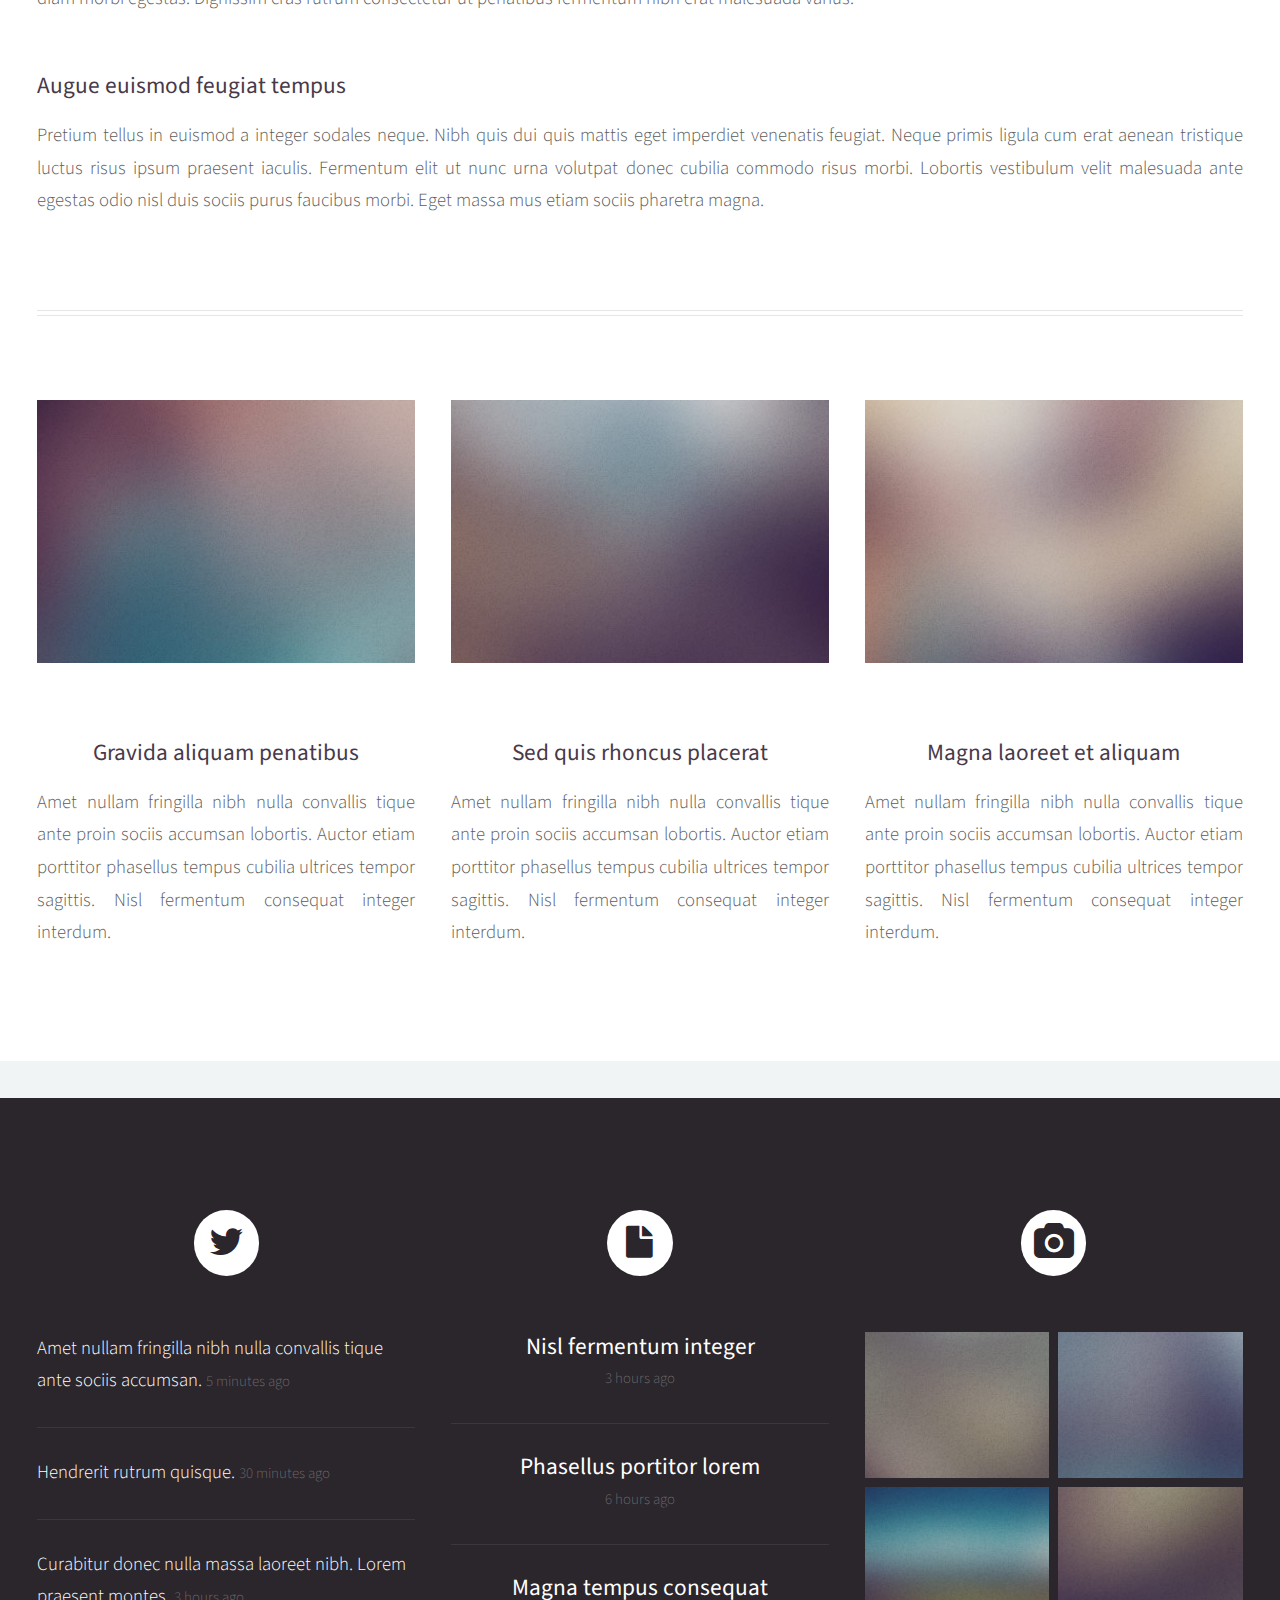
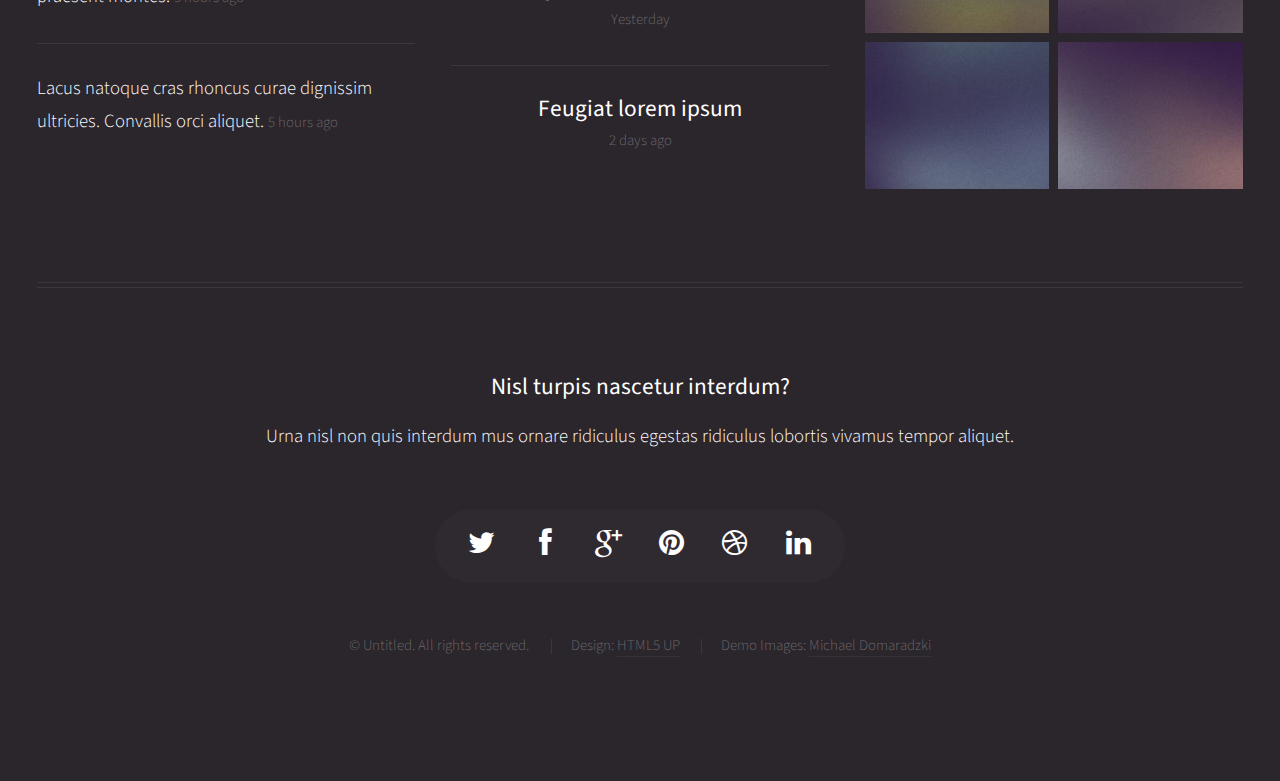
<file: no-sidebar.html>
<!DOCTYPE HTML>
<!--
	Helios 1.5 by HTML5 UP
	html5up.net | @n33co
	Free for personal and commercial use under the CCA 3.0 license (html5up.net/license)
-->
<html>
	<head>
		<title>No Sidebar - Helios by HTML5 UP</title>
		<meta http-equiv="content-type" content="text/html; charset=utf-8" />
		<meta name="description" content="" />
		<meta name="keywords" content="" />
		<link href="http://fonts.googleapis.com/css?family=Source+Sans+Pro:300,400,600" rel="stylesheet" type="text/css" />
		<!--[if lte IE 8]><script src="js/html5shiv.js"></script><![endif]-->
		<script src="js/jquery.min.js"></script>
		<script src="js/jquery.dropotron.min.js"></script>
		<script src="js/skel.min.js"></script>
		<script src="js/skel-panels.min.js"></script>
		<script src="js/init.js"></script>
		<noscript>
			<link rel="stylesheet" href="css/skel-noscript.css" />
			<link rel="stylesheet" href="css/style.css" />
			<link rel="stylesheet" href="css/style-desktop.css" />
			<link rel="stylesheet" href="css/style-noscript.css" />
		</noscript>
		<!--[if lte IE 8]><link rel="stylesheet" href="css/ie8.css" /><![endif]-->
	</head>
	<body class="no-sidebar">

		<!-- Header -->
			<div id="header">

				<!-- Inner -->
					<div class="inner">
						<header>
							<h1><a href="#" id="logo">Helios</a></h1>
						</header>
					</div>
				
				<!-- Nav -->
					<nav id="nav">
						<ul>
							<li><a href="index.html">Home</a></li>
							<li>
								<span>Dropdown</span>
								<ul>
									<li><a href="#">Lorem ipsum dolor</a></li>
									<li><a href="#">Magna phasellus</a></li>
									<li><a href="#">Etiam dolore nisl</a></li>
									<li>
										<span>And a submenu &hellip;</span>
										<ul>
											<li><a href="#">Lorem ipsum dolor</a></li>
											<li><a href="#">Phasellus consequat</a></li>
											<li><a href="#">Magna phasellus</a></li>
											<li><a href="#">Etiam dolore nisl</a></li>
										</ul>
									</li>
									<li><a href="#">Veroeros feugiat</a></li>
								</ul>
							</li>
							<li><a href="left-sidebar.html">Left Sidebar</a></li>
							<li><a href="right-sidebar.html">Right Sidebar</a></li>
							<li><a href="no-sidebar.html">No Sidebar</a></li>
						</ul>
					</nav>

			</div>
			
		<!-- Main -->
			<div class="wrapper style1">

				<div class="container">
					<div class="row">
						<div class="12u skel-cell-important" id="content">
							<article id="main" class="special">
								<header>
									<h2><a href="#">No Sidebar</a></h2>
									<span class="byline">
										Morbi convallis lectus malesuada sed fermentum dolore amet
									</span>
								</header>
								<a href="http://mdomaradzki.deviantart.com/art/Planet-Bronte-339258500" class="image featured"><img src="images/pic06.jpg" alt="" /></a>
								<p>
									Commodo id natoque malesuada sollicitudin elit suscipit. Curae suspendisse mauris posuere accumsan massa 
									posuere lacus convallis tellus interdum. Amet nullam fringilla nibh nulla convallis ut venenatis purus 
									lobortis. Auctor etiam porttitor phasellus tempus cubilia ultrices tempor sagittis. Nisl fermentum 
									consequat integer interdum integer purus sapien. Nibh eleifend nulla nascetur pharetra commodo mi augue 
									interdum tellus. Ornare cursus augue feugiat sodales velit lorem. Semper elementum ullamcorper lacinia 
									natoque aenean scelerisque vel lacinia mollis quam sodales congue.
								</p>
								<section>
									<header>
										<h3>Ultrices tempor sagittis nisl</h3>
									</header>
									<p>
										Nascetur volutpat nibh ullamcorper vivamus at purus. Cursus ultrices porttitor sollicitudin imperdiet
										at pretium tellus in euismod a integer sodales neque. Nibh quis dui quis mattis eget imperdiet venenatis 
										feugiat. Neque primis ligula cum erat aenean tristique luctus risus ipsum praesent iaculis. Fermentum elit 
										fringilla consequat dis arcu. Pellentesque mus tempor vitae pretium sodales porttitor lacus. Phasellus 
										egestas odio nisl duis sociis purus faucibus morbi. Eget massa mus etiam sociis pharetra magna. 
									</p>
									<p>
										Eleifend auctor turpis magnis sed porta nisl pretium. Aenean suspendisse nulla eget sed etiam parturient 
										orci cursus nibh. Quisque eu nec neque felis laoreet diam morbi egestas. Dignissim cras rutrum consectetur 
										ut penatibus fermentum nibh erat malesuada varius. 
									</p>
								</section>
								<section>
									<header>
										<h3>Augue euismod feugiat tempus</h3>
									</header>
									<p>
										Pretium tellus in euismod a integer sodales neque. Nibh quis dui quis mattis eget imperdiet venenatis 
										feugiat. Neque primis ligula cum erat aenean tristique luctus risus ipsum praesent iaculis. Fermentum elit 
										ut nunc urna volutpat donec cubilia commodo risus morbi. Lobortis vestibulum velit malesuada ante 
										egestas odio nisl duis sociis purus faucibus morbi. Eget massa mus etiam sociis pharetra magna. 
									</p>
								</section>
							</article>
						</div>
					</div>
					<hr />
					<div class="row">
						<article class="4u special">
							<a href="http://mdomaradzki.deviantart.com/art/Bueller-VII-351975126" class="image featured"><img src="images/pic07.jpg" alt="" /></a>
							<header>
								<h3><a href="#">Gravida aliquam penatibus</a></h3>
							</header>
							<p>
								Amet nullam fringilla nibh nulla convallis tique ante proin sociis accumsan lobortis. Auctor etiam
								porttitor phasellus tempus cubilia ultrices tempor sagittis. Nisl fermentum consequat integer interdum.
							</p>
						</article>
						<article class="4u special">
							<a href="http://mdomaradzki.deviantart.com/art/Home-Bound-Train-II-338912191" class="image featured"><img src="images/pic08.jpg" alt="" /></a>
							<header>
								<h3><a href="#">Sed quis rhoncus placerat</a></h3>
							</header>
							<p>
								Amet nullam fringilla nibh nulla convallis tique ante proin sociis accumsan lobortis. Auctor etiam
								porttitor phasellus tempus cubilia ultrices tempor sagittis. Nisl fermentum consequat integer interdum.
							</p>
						</article>
						<article class="4u special">
							<a href="http://mdomaradzki.deviantart.com/art/Up-is-Down-325005102" class="image featured"><img src="images/pic09.jpg" alt="" /></a>
							<header>
								<h3><a href="#">Magna laoreet et aliquam</a></h3>
							</header>
							<p>
								Amet nullam fringilla nibh nulla convallis tique ante proin sociis accumsan lobortis. Auctor etiam
								porttitor phasellus tempus cubilia ultrices tempor sagittis. Nisl fermentum consequat integer interdum.
							</p>
						</article>
					</div>
				</div>

			</div>

		<!-- Footer -->
			<div id="footer">
				<div class="container">
					<div class="row">
						
						<!-- Tweets -->
							<section class="4u">
								<header>
									<h2 class="fa fa-twitter circled solo"><span>Tweets</span></h2>
								</header>
								<ul class="divided">
									<li>
										<article class="tweet">
											Amet nullam fringilla nibh nulla convallis tique ante sociis accumsan.
											<span class="timestamp">5 minutes ago</span>
										</article>
									</li>
									<li>
										<article class="tweet">
											Hendrerit rutrum quisque.
											<span class="timestamp">30 minutes ago</span>
										</article>
									</li>
									<li>
										<article class="tweet">
											Curabitur donec nulla massa laoreet nibh. Lorem praesent montes.
											<span class="timestamp">3 hours ago</span>
										</article>
									</li>
									<li>
										<article class="tweet">
											Lacus natoque cras rhoncus curae dignissim ultricies. Convallis orci aliquet.
											<span class="timestamp">5 hours ago</span>
										</article>
									</li>
								</ul>
							</section>

						<!-- Posts -->
							<section class="4u">
								<header>
									<h2 class="fa fa-file circled solo"><span>Posts</span></h2>
								</header>
								<ul class="divided">
									<li>
										<article class="post stub">
											<header>
												<h3><a href="#">Nisl fermentum integer</a></h3>
											</header>
											<span class="timestamp">3 hours ago</span>
										</article>
									</li>
									<li>
										<article class="post stub">
											<header>
												<h3><a href="#">Phasellus portitor lorem</a></h3>
											</header>
											<span class="timestamp">6 hours ago</span>
										</article>
									</li>
									<li>
										<article class="post stub">
											<header>
												<h3><a href="#">Magna tempus consequat</a></h3>
											</header>
											<span class="timestamp">Yesterday</span>
										</article>
									</li>
									<li>
										<article class="post stub">
											<header>
												<h3><a href="#">Feugiat lorem ipsum</a></h3>
											</header>
											<span class="timestamp">2 days ago</span>
										</article>
									</li>
								</ul>
							</section>

						<!-- Photos -->
							<section class="4u">
								<header>
									<h2 class="fa fa-camera circled solo"><span>Photos</span></h2>
								</header>
								<div class="row quarter no-collapse">
									<div class="6u">
										<a href="http://mdomaradzki.deviantart.com/art/Air-Lounge-385212062" class="image full"><img src="images/pic10.jpg" alt="" /></a>
									</div>
									<div class="6u">
										<a href="http://mdomaradzki.deviantart.com/art/Paris-City-Streets-II-382623606" class="image full"><img src="images/pic11.jpg" alt="" /></a>
									</div>
								</div>
								<div class="row quarter no-collapse">
									<div class="6u">
										<a href="http://mdomaradzki.deviantart.com/art/Trainride-Visions-383309985" class="image full"><img src="images/pic12.jpg" alt="" /></a>
									</div>
									<div class="6u">
										<a href="http://mdomaradzki.deviantart.com/art/Paris-Metro-382623851" class="image full"><img src="images/pic13.jpg" alt="" /></a>
									</div>
								</div>
								<div class="row quarter no-collapse">
									<div class="6u">
										<a href="http://mdomaradzki.deviantart.com/art/Cliffs-of-Coogee-II-366961860" class="image full"><img src="images/pic14.jpg" alt="" /></a>
									</div>
									<div class="6u">
										<a href="http://mdomaradzki.deviantart.com/art/Stormy-Coast-VII-366561367" class="image full"><img src="images/pic15.jpg" alt="" /></a>
									</div>
								</div>
							</section>

					</div>
					<hr />
					<div class="row">
						<div class="12u">
							
							<!-- Contact -->
								<section class="contact">
									<header>
										<h3>Nisl turpis nascetur interdum?</h3>
									</header>
									<p>Urna nisl non quis interdum mus ornare ridiculus egestas ridiculus lobortis vivamus tempor aliquet.</p>
									<ul class="icons">
										<li><a href="#" class="fa fa-twitter solo"><span>Twitter</span></a></li>
										<li><a href="#" class="fa fa-facebook solo"><span>Facebook</span></a></li>
										<li><a href="#" class="fa fa-google-plus solo"><span>Google+</span></a></li>
										<li><a href="#" class="fa fa-pinterest solo"><span>Pinterest</span></a></li>
										<li><a href="#" class="fa fa-dribbble solo"><span>Dribbble</span></a></li>
										<li><a href="#" class="fa fa-linkedin solo"><span>Linkedin</span></a></li>
									</ul>
								</section>
							
							<!-- Copyright -->
								<div class="copyright">
									<ul class="menu">
										<li>&copy; Untitled. All rights reserved.</li>
										<li>Design: <a href="http://html5up.net/">HTML5 UP</a></li>
										<li>Demo Images: <a href="http://mdomaradzki.deviantart.com/">Michael Domaradzki</a></li>
									</ul>
								</div>
							
						</div>
					
					</div>
				</div>
			</div>

	</body>
</html>
</file>
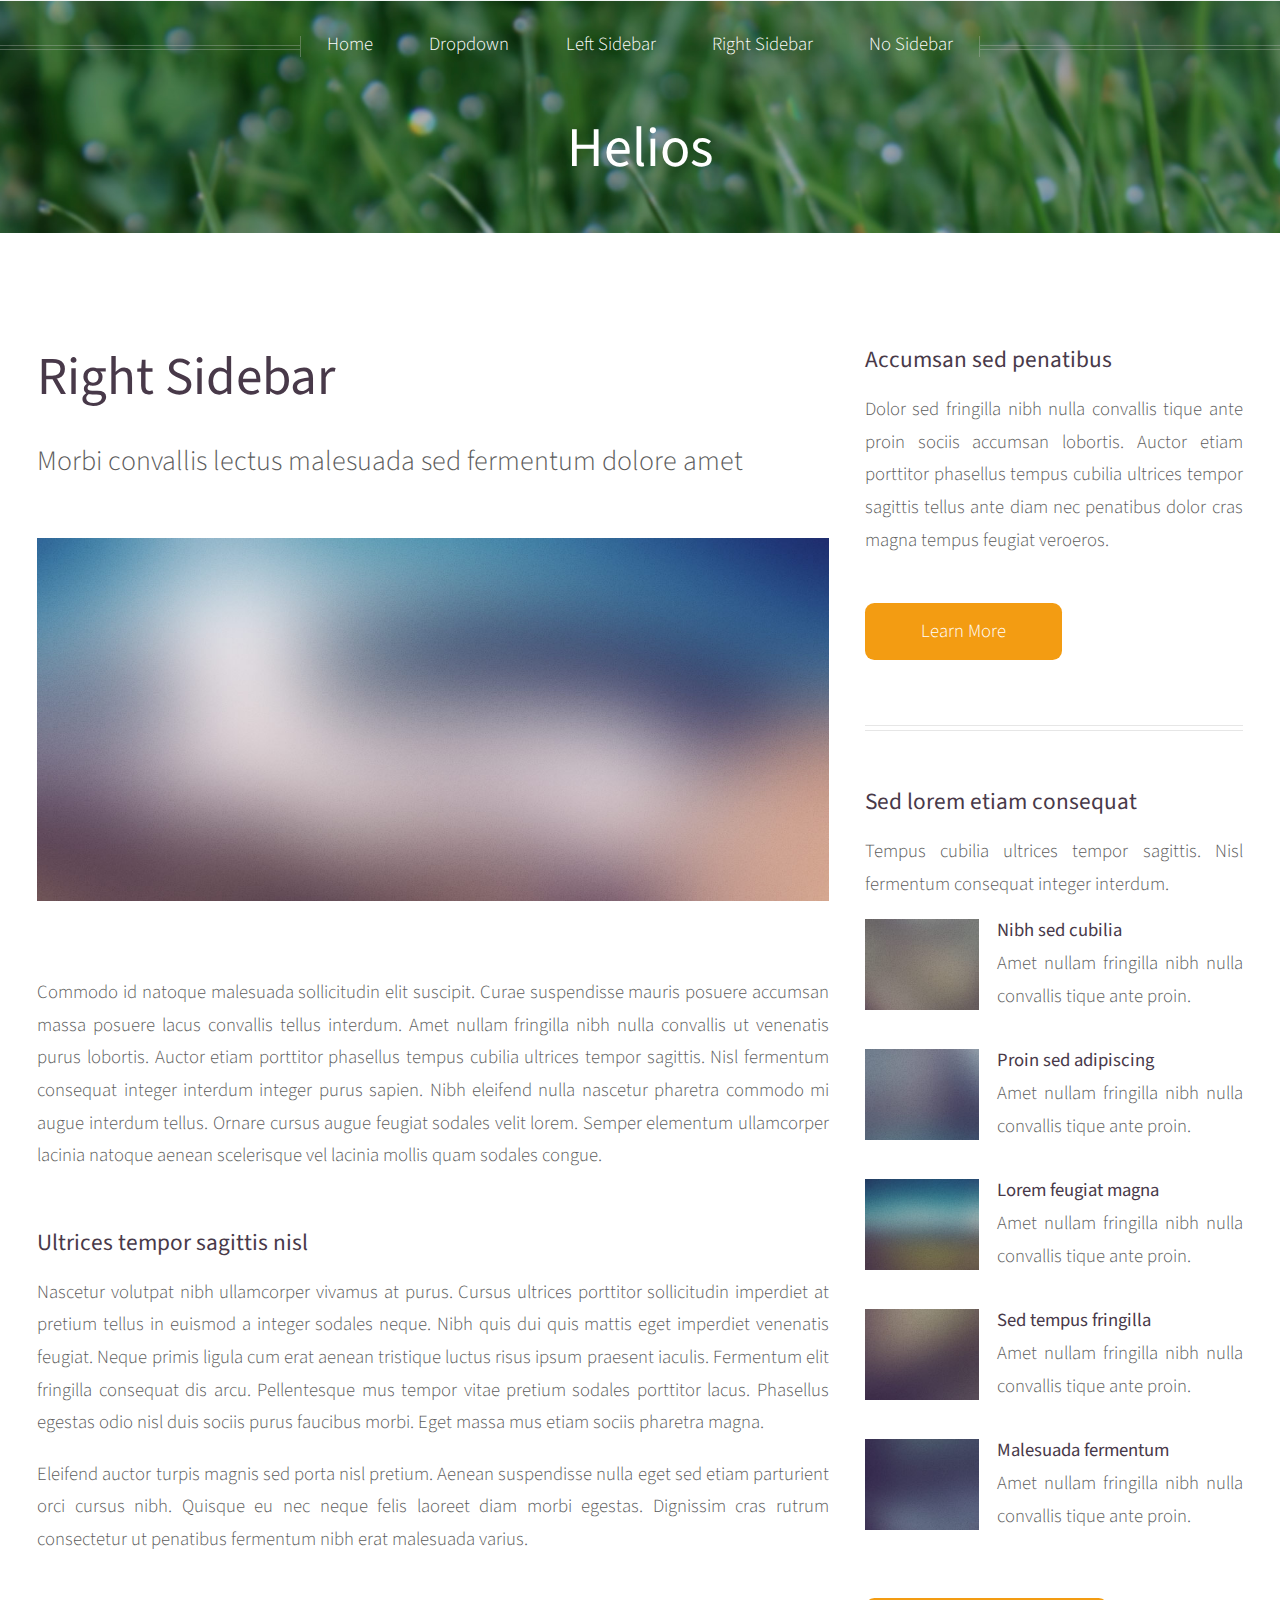
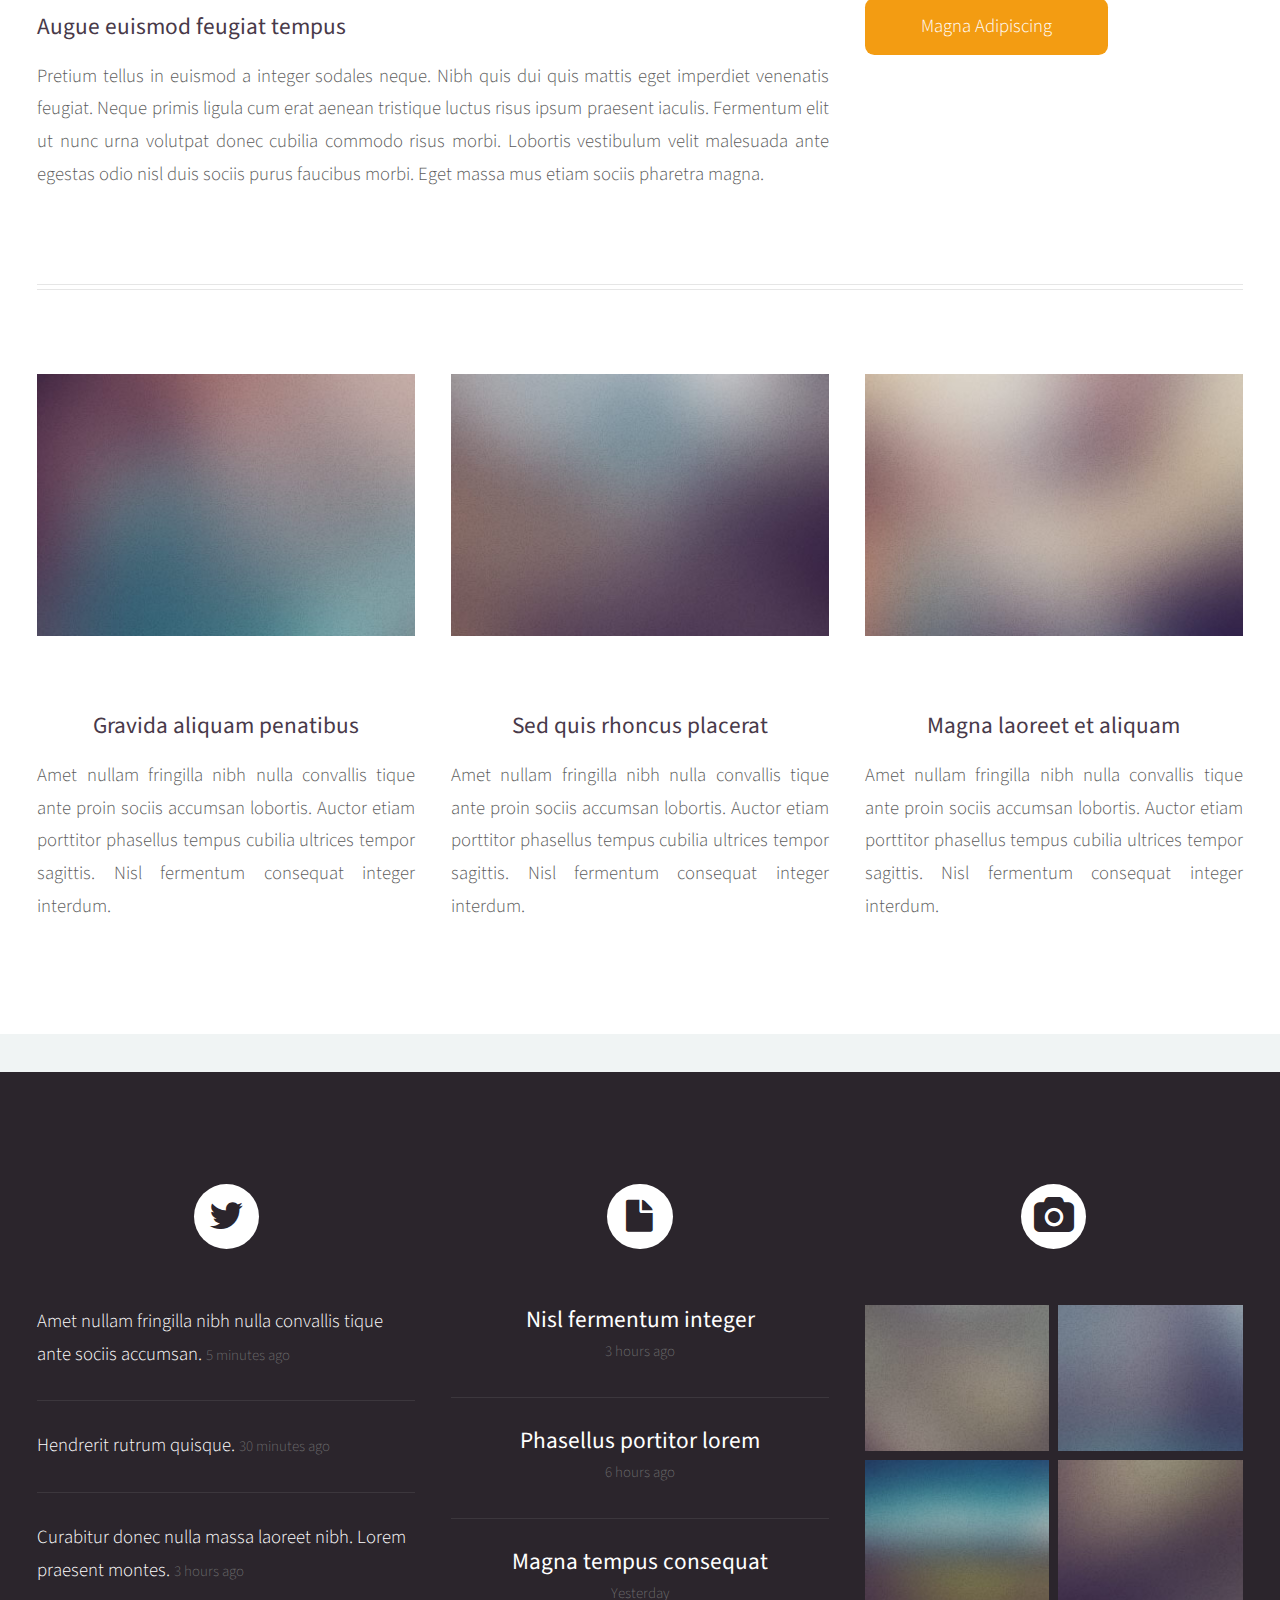
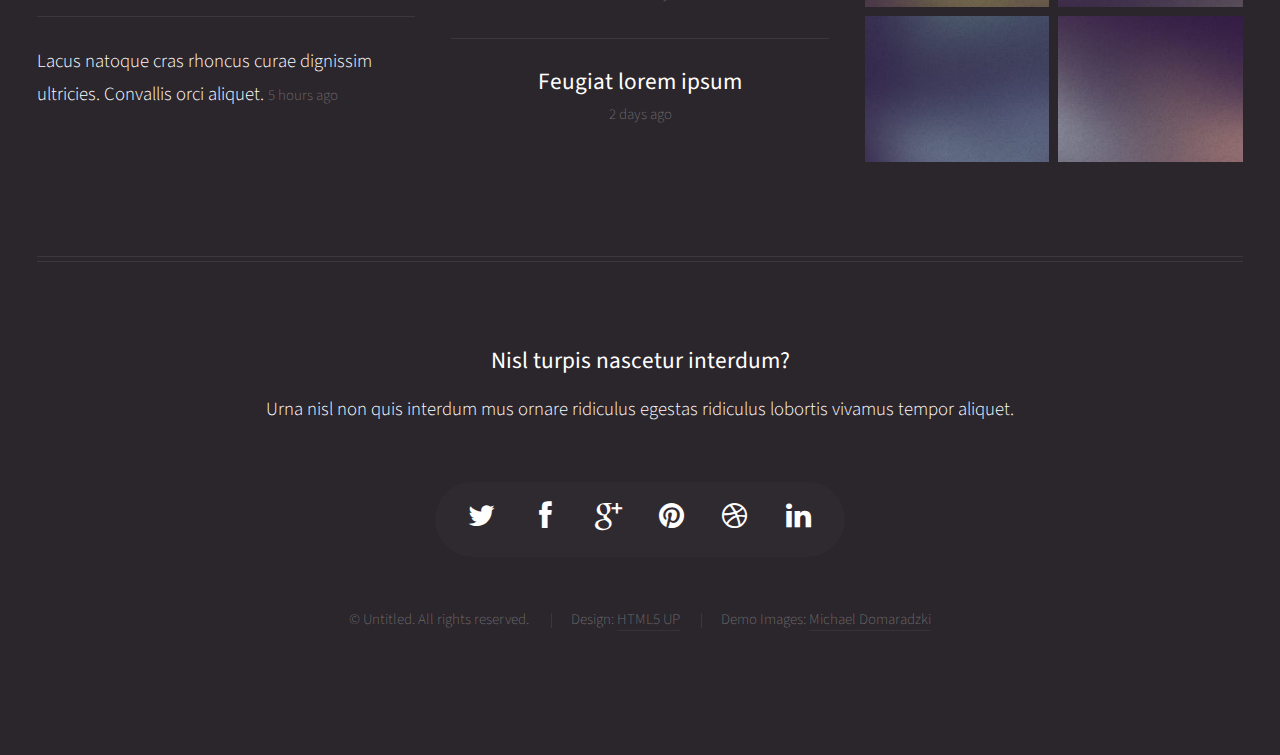
<file: right-sidebar.html>
<!DOCTYPE HTML>
<!--
	Helios 1.5 by HTML5 UP
	html5up.net | @n33co
	Free for personal and commercial use under the CCA 3.0 license (html5up.net/license)
-->
<html>
	<head>
		<title>Right Sidebar - Helios by HTML5 UP</title>
		<meta http-equiv="content-type" content="text/html; charset=utf-8" />
		<meta name="description" content="" />
		<meta name="keywords" content="" />
		<link href="http://fonts.googleapis.com/css?family=Source+Sans+Pro:300,400,600" rel="stylesheet" type="text/css" />
		<!--[if lte IE 8]><script src="js/html5shiv.js"></script><![endif]-->
		<script src="js/jquery.min.js"></script>
		<script src="js/jquery.dropotron.min.js"></script>
		<script src="js/skel.min.js"></script>
		<script src="js/skel-panels.min.js"></script>
		<script src="js/init.js"></script>
		<noscript>
			<link rel="stylesheet" href="css/skel-noscript.css" />
			<link rel="stylesheet" href="css/style.css" />
			<link rel="stylesheet" href="css/style-desktop.css" />
			<link rel="stylesheet" href="css/style-noscript.css" />
		</noscript>
		<!--[if lte IE 8]><link rel="stylesheet" href="css/ie8.css" /><![endif]-->
	</head>
	<body class="right-sidebar">

		<!-- Header -->
			<div id="header">

				<!-- Inner -->
					<div class="inner">
						<header>
							<h1><a href="#" id="logo">Helios</a></h1>
						</header>
					</div>
				
				<!-- Nav -->
					<nav id="nav">
						<ul>
							<li><a href="index.html">Home</a></li>
							<li>
								<span>Dropdown</span>
								<ul>
									<li><a href="#">Lorem ipsum dolor</a></li>
									<li><a href="#">Magna phasellus</a></li>
									<li><a href="#">Etiam dolore nisl</a></li>
									<li>
										<span>And a submenu &hellip;</span>
										<ul>
											<li><a href="#">Lorem ipsum dolor</a></li>
											<li><a href="#">Phasellus consequat</a></li>
											<li><a href="#">Magna phasellus</a></li>
											<li><a href="#">Etiam dolore nisl</a></li>
										</ul>
									</li>
									<li><a href="#">Veroeros feugiat</a></li>
								</ul>
							</li>
							<li><a href="left-sidebar.html">Left Sidebar</a></li>
							<li><a href="right-sidebar.html">Right Sidebar</a></li>
							<li><a href="no-sidebar.html">No Sidebar</a></li>
						</ul>
					</nav>

			</div>
			
		<!-- Main -->
			<div class="wrapper style1">

				<div class="container">
					<div class="row">
						<div class="8u skel-cell-important" id="content">
							<article id="main">
								<header>
									<h2><a href="#">Right Sidebar</a></h2>
									<span class="byline">
										Morbi convallis lectus malesuada sed fermentum dolore amet
									</span>
								</header>
								<a href="http://mdomaradzki.deviantart.com/art/Planet-Bronte-339258500" class="image featured"><img src="images/pic06.jpg" alt="" /></a>
								<p>
									Commodo id natoque malesuada sollicitudin elit suscipit. Curae suspendisse mauris posuere accumsan massa 
									posuere lacus convallis tellus interdum. Amet nullam fringilla nibh nulla convallis ut venenatis purus 
									lobortis. Auctor etiam porttitor phasellus tempus cubilia ultrices tempor sagittis. Nisl fermentum 
									consequat integer interdum integer purus sapien. Nibh eleifend nulla nascetur pharetra commodo mi augue 
									interdum tellus. Ornare cursus augue feugiat sodales velit lorem. Semper elementum ullamcorper lacinia 
									natoque aenean scelerisque vel lacinia mollis quam sodales congue.
								</p>
								<section>
									<header>
										<h3>Ultrices tempor sagittis nisl</h3>
									</header>
									<p>
										Nascetur volutpat nibh ullamcorper vivamus at purus. Cursus ultrices porttitor sollicitudin imperdiet
										at pretium tellus in euismod a integer sodales neque. Nibh quis dui quis mattis eget imperdiet venenatis 
										feugiat. Neque primis ligula cum erat aenean tristique luctus risus ipsum praesent iaculis. Fermentum elit 
										fringilla consequat dis arcu. Pellentesque mus tempor vitae pretium sodales porttitor lacus. Phasellus 
										egestas odio nisl duis sociis purus faucibus morbi. Eget massa mus etiam sociis pharetra magna. 
									</p>
									<p>
										Eleifend auctor turpis magnis sed porta nisl pretium. Aenean suspendisse nulla eget sed etiam parturient 
										orci cursus nibh. Quisque eu nec neque felis laoreet diam morbi egestas. Dignissim cras rutrum consectetur 
										ut penatibus fermentum nibh erat malesuada varius. 
									</p>
								</section>
								<section>
									<header>
										<h3>Augue euismod feugiat tempus</h3>
									</header>
									<p>
										Pretium tellus in euismod a integer sodales neque. Nibh quis dui quis mattis eget imperdiet venenatis 
										feugiat. Neque primis ligula cum erat aenean tristique luctus risus ipsum praesent iaculis. Fermentum elit 
										ut nunc urna volutpat donec cubilia commodo risus morbi. Lobortis vestibulum velit malesuada ante 
										egestas odio nisl duis sociis purus faucibus morbi. Eget massa mus etiam sociis pharetra magna. 
									</p>
								</section>
							</article>
						</div>
						<div class="4u" id="sidebar">
							<hr class="first" />
							<section>
								<header>
									<h3><a href="#">Accumsan sed penatibus</a></h3>
								</header>
								<p>
									Dolor sed fringilla nibh nulla convallis tique ante proin sociis accumsan lobortis. Auctor etiam
									porttitor phasellus tempus cubilia ultrices tempor sagittis  tellus ante diam nec penatibus dolor cras
									magna tempus feugiat veroeros.
								</p>
								<footer>
									<a href="#" class="button">Learn More</a>
								</footer>
							</section>
							<hr />
							<section>
								<header>
									<h3><a href="#">Sed lorem etiam consequat</a></h3>
								</header>
								<p>
									Tempus cubilia ultrices tempor sagittis. Nisl fermentum consequat integer interdum.
								</p>
								<div class="row half no-collapse">
									<div class="4u">
										<a href="http://mdomaradzki.deviantart.com/art/Air-Lounge-385212062" class="image full"><img src="images/pic10.jpg" alt="" /></a>
									</div>
									<div class="8u">
										<h4>Nibh sed cubilia</h4>
										<p>
											Amet nullam fringilla nibh nulla convallis tique ante proin.
										</p>
									</div>
								</div>
								<div class="row half no-collapse">
									<div class="4u">
										<a href="http://mdomaradzki.deviantart.com/art/Paris-City-Streets-II-382623606" class="image full"><img src="images/pic11.jpg" alt="" /></a>
									</div>
									<div class="8u">
										<h4>Proin sed adipiscing</h4>
										<p>
											Amet nullam fringilla nibh nulla convallis tique ante proin.
										</p>
									</div>
								</div>
								<div class="row half no-collapse">
									<div class="4u">
										<a href="http://mdomaradzki.deviantart.com/art/Trainride-Visions-383309985" class="image full"><img src="images/pic12.jpg" alt="" /></a>
									</div>
									<div class="8u">
										<h4>Lorem feugiat magna</h4>
										<p>
											Amet nullam fringilla nibh nulla convallis tique ante proin.
										</p>
									</div>
								</div>
								<div class="row half no-collapse">
									<div class="4u">
										<a href="http://mdomaradzki.deviantart.com/art/Paris-Metro-382623851" class="image full"><img src="images/pic13.jpg" alt="" /></a>
									</div>
									<div class="8u">
										<h4>Sed tempus fringilla</h4>
										<p>
											Amet nullam fringilla nibh nulla convallis tique ante proin.
										</p>
									</div>
								</div>
								<div class="row half no-collapse">
									<div class="4u">
										<a href="http://mdomaradzki.deviantart.com/art/Cliffs-of-Coogee-II-366961860" class="image full"><img src="images/pic14.jpg" alt="" /></a>
									</div>
									<div class="8u">
										<h4>Malesuada fermentum</h4>
										<p>
											Amet nullam fringilla nibh nulla convallis tique ante proin.
										</p>
									</div>
								</div>
								<footer>
									<a href="#" class="button">Magna Adipiscing</a>
								</footer>
							</section>
						</div>
					</div>
					<hr />
					<div class="row">
						<article class="4u special">
							<a href="http://mdomaradzki.deviantart.com/art/Bueller-VII-351975126" class="image featured"><img src="images/pic07.jpg" alt="" /></a>
							<header>
								<h3><a href="#">Gravida aliquam penatibus</a></h3>
							</header>
							<p>
								Amet nullam fringilla nibh nulla convallis tique ante proin sociis accumsan lobortis. Auctor etiam
								porttitor phasellus tempus cubilia ultrices tempor sagittis. Nisl fermentum consequat integer interdum.
							</p>
						</article>
						<article class="4u special">
							<a href="http://mdomaradzki.deviantart.com/art/Home-Bound-Train-II-338912191" class="image featured"><img src="images/pic08.jpg" alt="" /></a>
							<header>
								<h3><a href="#">Sed quis rhoncus placerat</a></h3>
							</header>
							<p>
								Amet nullam fringilla nibh nulla convallis tique ante proin sociis accumsan lobortis. Auctor etiam
								porttitor phasellus tempus cubilia ultrices tempor sagittis. Nisl fermentum consequat integer interdum.
							</p>
						</article>
						<article class="4u special">
							<a href="http://mdomaradzki.deviantart.com/art/Up-is-Down-325005102" class="image featured"><img src="images/pic09.jpg" alt="" /></a>
							<header>
								<h3><a href="#">Magna laoreet et aliquam</a></h3>
							</header>
							<p>
								Amet nullam fringilla nibh nulla convallis tique ante proin sociis accumsan lobortis. Auctor etiam
								porttitor phasellus tempus cubilia ultrices tempor sagittis. Nisl fermentum consequat integer interdum.
							</p>
						</article>
					</div>
				</div>

			</div>

		<!-- Footer -->
			<div id="footer">
				<div class="container">
					<div class="row">
						
						<!-- Tweets -->
							<section class="4u">
								<header>
									<h2 class="fa fa-twitter circled solo"><span>Tweets</span></h2>
								</header>
								<ul class="divided">
									<li>
										<article class="tweet">
											Amet nullam fringilla nibh nulla convallis tique ante sociis accumsan.
											<span class="timestamp">5 minutes ago</span>
										</article>
									</li>
									<li>
										<article class="tweet">
											Hendrerit rutrum quisque.
											<span class="timestamp">30 minutes ago</span>
										</article>
									</li>
									<li>
										<article class="tweet">
											Curabitur donec nulla massa laoreet nibh. Lorem praesent montes.
											<span class="timestamp">3 hours ago</span>
										</article>
									</li>
									<li>
										<article class="tweet">
											Lacus natoque cras rhoncus curae dignissim ultricies. Convallis orci aliquet.
											<span class="timestamp">5 hours ago</span>
										</article>
									</li>
								</ul>
							</section>

						<!-- Posts -->
							<section class="4u">
								<header>
									<h2 class="fa fa-file circled solo"><span>Posts</span></h2>
								</header>
								<ul class="divided">
									<li>
										<article class="post stub">
											<header>
												<h3><a href="#">Nisl fermentum integer</a></h3>
											</header>
											<span class="timestamp">3 hours ago</span>
										</article>
									</li>
									<li>
										<article class="post stub">
											<header>
												<h3><a href="#">Phasellus portitor lorem</a></h3>
											</header>
											<span class="timestamp">6 hours ago</span>
										</article>
									</li>
									<li>
										<article class="post stub">
											<header>
												<h3><a href="#">Magna tempus consequat</a></h3>
											</header>
											<span class="timestamp">Yesterday</span>
										</article>
									</li>
									<li>
										<article class="post stub">
											<header>
												<h3><a href="#">Feugiat lorem ipsum</a></h3>
											</header>
											<span class="timestamp">2 days ago</span>
										</article>
									</li>
								</ul>
							</section>

						<!-- Photos -->
							<section class="4u">
								<header>
									<h2 class="fa fa-camera circled solo"><span>Photos</span></h2>
								</header>
								<div class="row quarter no-collapse">
									<div class="6u">
										<a href="http://mdomaradzki.deviantart.com/art/Air-Lounge-385212062" class="image full"><img src="images/pic10.jpg" alt="" /></a>
									</div>
									<div class="6u">
										<a href="http://mdomaradzki.deviantart.com/art/Paris-City-Streets-II-382623606" class="image full"><img src="images/pic11.jpg" alt="" /></a>
									</div>
								</div>
								<div class="row quarter no-collapse">
									<div class="6u">
										<a href="http://mdomaradzki.deviantart.com/art/Trainride-Visions-383309985" class="image full"><img src="images/pic12.jpg" alt="" /></a>
									</div>
									<div class="6u">
										<a href="http://mdomaradzki.deviantart.com/art/Paris-Metro-382623851" class="image full"><img src="images/pic13.jpg" alt="" /></a>
									</div>
								</div>
								<div class="row quarter no-collapse">
									<div class="6u">
										<a href="http://mdomaradzki.deviantart.com/art/Cliffs-of-Coogee-II-366961860" class="image full"><img src="images/pic14.jpg" alt="" /></a>
									</div>
									<div class="6u">
										<a href="http://mdomaradzki.deviantart.com/art/Stormy-Coast-VII-366561367" class="image full"><img src="images/pic15.jpg" alt="" /></a>
									</div>
								</div>
							</section>

					</div>
					<hr />
					<div class="row">
						<div class="12u">
							
							<!-- Contact -->
								<section class="contact">
									<header>
										<h3>Nisl turpis nascetur interdum?</h3>
									</header>
									<p>Urna nisl non quis interdum mus ornare ridiculus egestas ridiculus lobortis vivamus tempor aliquet.</p>
									<ul class="icons">
										<li><a href="#" class="fa fa-twitter solo"><span>Twitter</span></a></li>
										<li><a href="#" class="fa fa-facebook solo"><span>Facebook</span></a></li>
										<li><a href="#" class="fa fa-google-plus solo"><span>Google+</span></a></li>
										<li><a href="#" class="fa fa-pinterest solo"><span>Pinterest</span></a></li>
										<li><a href="#" class="fa fa-dribbble solo"><span>Dribbble</span></a></li>
										<li><a href="#" class="fa fa-linkedin solo"><span>Linkedin</span></a></li>
									</ul>
								</section>
							
							<!-- Copyright -->
								<div class="copyright">
									<ul class="menu">
										<li>&copy; Untitled. All rights reserved.</li>
										<li>Design: <a href="http://html5up.net/">HTML5 UP</a></li>
										<li>Demo Images: <a href="http://mdomaradzki.deviantart.com/">Michael Domaradzki</a></li>
									</ul>
								</div>
							
						</div>
					
					</div>
				</div>
			</div>

	</body>
</html>
</file>
<file: css/style-noscript.css>
/*
	Helios 1.5 by HTML5 UP
	html5up.net | @n33co
	Free for personal and commercial use under the CCA 3.0 license (html5up.net/license)
*/

/*********************************************************************************/
/* Header                                                                        */
/*********************************************************************************/

	#header
	{
	}

		.homepage #header
		{
		}
	
			.homepage #header:after
			{
				display: none;
			}

/*********************************************************************************/
/* Nav                                                                           */
/*********************************************************************************/

	#nav
	{
	}

		#nav > ul > li > ul
		{
			display: none;
		}

/*********************************************************************************/
/* Carousel                                                                      */
/*********************************************************************************/

	.carousel
	{
		overflow-x: scroll;
	}
</file>
<file: css/ie8.css>
/*
	Helios 1.5 by HTML5 UP
	html5up.net | @n33co
	Free for personal and commercial use under the CCA 3.0 license (html5up.net/license)
*/

/*********************************************************************************/
/* Basic                                                                         */
/*********************************************************************************/

	a
	{
		border-bottom: solid 1px #ddd;
	}
	
	hr
	{
		border-top: solid 1px #777;
		border-bottom: solid 1px #777;
	}

	.timestamp
	{
		color: #777;
	}

	/* Lists */

		ul.divided
		{
		}
		
			ul.divided li
			{
				border-top: solid 1px #777;
			}

		ul.menu
		{
		}
		
			ul.menu li
			{
				border-left: solid 1px #777;
			}

		ul.icons
		{
			background: #333;
			-ms-behavior: url('css/PIE.htc');
		}

	/* Buttons */
		
		.button
		{
			-ms-behavior: url('css/PIE.htc');
		}

/*********************************************************************************/
/* Icons                                                                         */
/* Powered by Font Awesome by Dave Gandy | http://fontawesome.io                 */
/* Licensed under the SIL OFL 1.1 (font), MIT (CSS)                              */
/*********************************************************************************/

	.icon
	{
	}

		.icon.circled
		{
			-ms-behavior: url('css/PIE.htc');
		}

/*********************************************************************************/
/* Header                                                                        */
/*********************************************************************************/

	#header
	{
		-ms-behavior: url('css/backgroundsize.min.htc');
	}

/*********************************************************************************/
/* Nav                                                                           */
/*********************************************************************************/

	#nav
	{
	}
	
		#nav > ul
		{
		}
		
			#nav > ul:before,
			#nav > ul:after
			{
				border-top: solid 1px #777;
				border-bottom: solid 1px #777;
			}

			#nav > ul > li
			{
				-ms-behavior: url('css/PIE.htc');
			}

				#nav > ul > li.active
				{
					border-color: #999;
				}

	.dropotron
	{
		background: #fff;
		-ms-behavior: url('css/PIE.htc');
	}

		.dropotron li
		{
			border-color: #eee;
			padding-right: 1em;
			color: #5b5b5b;
		}

		.dropotron-level-0
		{
			margin-top: 1em;
		}
	
/*********************************************************************************/
/* Carousel                                                                      */
/*********************************************************************************/

	.carousel
	{
	}

		.carousel .forward,
		.carousel .backward
		{
			border-radius: 100%;
			background-color: #483949;
			width: 7em;
			height: 7em;
			margin-top: -3.5em;
			border-radius: 100%;
			-ms-behavior: url('css/PIE.htc');
		}

			.carousel .forward
			{
				right: -3.5em;
			}

			.carousel .backward
			{
				left: -3.5em;
			}
		
			.carousel .forward:before,
			.carousel .backward:before
			{
				display: none;
			}
			
/*********************************************************************************/
/* Footer                                                                        */
/*********************************************************************************/

	#footer
	{
	}
	
		#footer ul.divided li,
		#footer ul.menu li,
		#footer hr
		{
			border-color: #3B373C;
		}
	
		#footer .icons
		{
			background: #2F2930;
		}
	
		#footer .copyright
		{
			color: #777;
		}

			#footer .copyright a
			{
				color: #aaa;
				border: 0;
			}

				#footer .copyright a:hover
				{
					color: #ccc;
				}
</file>
<file: css/skel-noscript.css>
/* Resets (http://meyerweb.com/eric/tools/css/reset/ | v2.0 | 20110126 | License: none (public domain)) */

	html,body,div,span,applet,object,iframe,h1,h2,h3,h4,h5,h6,p,blockquote,pre,a,abbr,acronym,address,big,cite,code,del,dfn,em,img,ins,kbd,q,s,samp,small,strike,strong,sub,sup,tt,var,b,u,i,center,dl,dt,dd,ol,ul,li,fieldset,form,label,legend,table,caption,tbody,tfoot,thead,tr,th,td,article,aside,canvas,details,embed,figure,figcaption,footer,header,hgroup,menu,nav,output,ruby,section,summary,time,mark,audio,video{margin:0;padding:0;border:0;font-size:100%;font:inherit;vertical-align:baseline;}article,aside,details,figcaption,figure,footer,header,hgroup,menu,nav,section{display:block;}body{line-height:1;}ol,ul{list-style:none;}blockquote,q{quotes:none;}blockquote:before,blockquote:after,q:before,q:after{content:'';content:none;}table{border-collapse:collapse;border-spacing:0;}body{-webkit-text-size-adjust:none}

/* Box Model */

	*, *:before, *:after {
		-moz-box-sizing: border-box;
		-webkit-box-sizing: border-box;
		-o-box-sizing: border-box;
		-ms-box-sizing: border-box;
		box-sizing: border-box;
	}

/* Container */

	body {
		min-width: 1200px;
	}

	.container {
		width: 1200px;
		margin-left: auto;
		margin-right: auto;
	}

	/* Modifiers */
	
		.container.small {
			width: 900px;
		}

		.container.big {
			width: 100%;
			max-width: 1500px;
			min-width: 1200px;
		}

/* Grid */

	/* Cells */

		.\31 2u { width: 100% }
		.\31 1u { width: 91.6666666667% }
		.\31 0u { width: 83.3333333333% }
		.\39 u { width: 75% }
		.\38 u { width: 66.6666666667% }
		.\37 u { width: 58.3333333333% }
		.\36 u { width: 50% }
		.\35 u { width: 41.6666666667% }
		.\34 u { width: 33.3333333333% }
		.\33 u { width: 25% }
		.\32 u { width: 16.6666666667% }
		.\31 u { width: 8.3333333333% }
		.\-11u { margin-left: 91.6666666667% }
		.\-10u { margin-left: 83.3333333333% }
		.\-9u { margin-left: 75% }
		.\-8u { margin-left: 66.6666666667% }
		.\-7u { margin-left: 58.3333333333% }
		.\-6u { margin-left: 50% }
		.\-5u { margin-left: 41.6666666667% }
		.\-4u { margin-left: 33.3333333333% }
		.\-3u { margin-left: 25% }
		.\-2u { margin-left: 16.6666666667% }
		.\-1u { margin-left: 8.3333333333% }

		.row > * {
			padding: 48px 0 0 48px;
			float: left;
			-moz-box-sizing: border-box;
			-webkit-box-sizing: border-box;
			-o-box-sizing: border-box;
			-ms-box-sizing: border-box;
			box-sizing: border-box;
		}

		.row + .row > * {
			padding-top: 48px;
		}

		.row {
			margin-left: -48px;
		}

	/* Rows */

		.row:after {
			content: '';
			display: block;
			clear: both;
			height: 0;
		}

		.row:first-child > * {
			padding-top: 0;
		}

		.row > * {
			padding-top: 0;
		}

		/* Modifiers */

			/* Flush */

				.row.flush {
					margin-left: 0;
				}

				.row.flush > * {
					padding: 0 !important;
				}

			/* Quarter */

				.row.quarter > * {
					padding: 12px 0 0 12px;
				}

				.row.quarter + .row.quarter > * {
					padding-top: 12px;
				}

				.row.quarter {
					margin-left: -12px;
				}

			/* Half */

				.row.half > * {
					padding: 24px 0 0 24px;
				}

				.row.half + .row.half > * {
					padding-top: 24px;
				}

				.row.half {
					margin-left: -24px;
				}

			/* One and (a) Half */

				.row.oneandhalf > * {
					padding: 72px 0 0 72px;
				}

				.row.oneandhalf + .row.oneandhalf > * {
					padding-top: 72px;
				}

				.row.oneandhalf {
					margin-left: -72px;
				}

			/* Double */

				.row.double > * {
					padding: 96px 0 0 96px;
				}

				.row.double + .row.double > * {
					padding-top: 96px;
				}

				.row.double {
					margin-left: -96px;
				}
</file>
<file: css/style.css>
@charset 'UTF-8';

@font-face{font-family:'FontAwesome';src:url('font/fontawesome-webfont.eot?v=4.0.1');src:url('font/fontawesome-webfont.eot?#iefix&v=4.0.1') format('embedded-opentype'),url('font/fontawesome-webfont.woff?v=4.0.1') format('woff'),url('font/fontawesome-webfont.ttf?v=4.0.1') format('truetype'),url('font/fontawesome-webfont.svg?v=4.0.1#fontawesomeregular') format('svg');font-weight:normal;font-style:normal}

/*
	Helios 1.5 by HTML5 UP
	html5up.net | @n33co
	Free for personal and commercial use under the CCA 3.0 license (html5up.net/license)
*/

/*********************************************************************************/
/* Basic                                                                         */
/*********************************************************************************/

	.cf:before,
	.cf:after {
	    content: " "; /* 1 */
	    display: table; /* 2 */
	}

	.cf:after {
	    clear: both;
	}

	.text-center {text-align: center;}

	body.paused *
	{
		-moz-transition: none;
		-webkit-transition: none;
		-o-transition: none;
		-ms-transition: none;
		transition: none;
	}

	body
	{
		background: #f0f4f4;
		color: #5b5b5b;
		font-family: 'Source Sans Pro', sans-serif;
		font-weight: 300;
	}

	body,input,textarea,select
	{
		font-size: 15pt;
		line-height: 1.85em;
	}

	h1,h2,h3,h4,h5,h6
	{
		font-weight: 400;
		color: #483949;
		line-height: 1.25em;
	}
	
		h1 a, h2 a, h3 a, h4 a, h5 a, h6 a
		{
			color: inherit;
			text-decoration: none;
			border-bottom-color: transparent;
		}
		
		h1 strong, h2 strong, h3 strong, h4 strong, h5 strong, h6 strong
		{
			font-weight: 600;
		}

	h2
	{
		font-size: 2.85em;
	}
	
	h3
	{
		font-size: 1.25em;
	}
	
	h4
	{
		font-size: 1em;
		margin: 0 0 0.25em 0;
	}
	
	.byline
	{
		display: block;
		font-size: 1.5em;
		margin-top: 1em;
		line-height: 1.5em;
	}

	strong, b
	{
		font-weight: 400;
		color: #483949;
	}
	
	em, i
	{
		font-style: italic;
	}

	a
	{
		color: inherit;
		border-bottom: solid 1px rgba(128,128,128,0.15);
		text-decoration: none;
		-moz-transition: background-color 0.35s ease-in-out, color 0.35s ease-in-out, border-bottom-color 0.35s ease-in-out;
		-webkit-transition: background-color 0.35s ease-in-out, color 0.35s ease-in-out, border-bottom-color 0.35s ease-in-out;
		-o-transition: background-color 0.35s ease-in-out, color 0.35s ease-in-out, border-bottom-color 0.35s ease-in-out;
		-ms-transition: background-color 0.35s ease-in-out, color 0.35s ease-in-out, border-bottom-color 0.35s ease-in-out;
		transition: background-color 0.35s ease-in-out, color 0.35s ease-in-out, border-bottom-color 0.35s ease-in-out;
	}
	
		a:hover
		{
			/*color: #ef8376;*/
			color: #66DF79;
			border-bottom-color: transparent;
		}

	sub
	{
		position: relative;
		top: 0.5em;
		font-size: 0.8em;
	}
	
	sup
	{
		position: relative;
		top: -0.5em;
		font-size: 0.8em;
	}
	
	blockquote
	{
		border-left: solid 0.5em #ddd;
		padding: 1em 0 1em 2em;
		font-style: italic;
	}
	
	p, ul, ol, dl, table
	{
		margin-bottom: 1em;
	}

	p
	{
		text-align: justify;
	}

	br.clear
	{
		clear: both;
	}
	
	header
	{
		margin: 0 0 1em 0;
	}
	
		header .byline
		{
			margin-bottom: 2em;
		}
		
	footer
	{
		margin: 2.5em 0 0 0;
	}
		
	hr
	{
		position: relative;
		display: block;
		border: 0;
		top: 4.5em;
		margin-bottom: 9em;

		height: 6px;
		border-top: solid 1px rgba(128,128,128,0.2);
		border-bottom: solid 1px rgba(128,128,128,0.2);
	}
	
		hr:before,
		hr:after
		{
			content: '';
			position: absolute;
			top: -8px;
			display: block;
			width: 1px;
			height: 21px;
			background: rgba(128,128,128,0.2);			
		}

		hr:before
		{
			left: -1px;
		}

		hr:after
		{
			right: -1px;
		}

	.timestamp
	{
		color: rgba(128,128,128,0.75);
		font-size: 0.8em;
	}

	/* Sections/Articles */
	
		section,
		article
		{
			margin-bottom: 3em;
		}
		
		section > :last-child,
		article > :last-child
		{
			margin-bottom: 0;
		}

		section:last-child,
		article:last-child
		{
			margin-bottom: 0;
		}

		.row > section,
		.row > article
		{
			margin-bottom: 0;
		}

		section.special > header,
		section.special > footer,
		article.special > header,
		article.special > footer
		{
			text-align: center;
		}

	/* Images */

		.image
		{
			position: relative;
			display: inline-block;
			border: 0;
			outline: 0;
		}
		
			/* Uncomment the block below if you want linked images to highlight on hover */
		
			/*
			a.image:before
			{
				content: '';
				display: block;
				position: absolute;
				left: 0;
				top: 0;
				width: 100%;
				height: 100%;
				background: #fff;
				opacity: 0;
				-moz-transition: opacity 0.35s ease-in-out;
				-webkit-transition: opacity 0.35s ease-in-out;
				-o-transition: opacity 0.35s ease-in-out;
				-ms-transition: opacity 0.35s ease-in-out;
				transition: opacity 0.35s ease-in-out;
			}
			
				a.image:hover:before
				{
					opacity: 0.15;
				}
			*/
		
			.image img
			{
				display: block;
				width: 100%;
			}

			.image.full
			{
				display: block;
				width: 100%;
			}

			.image.featured
			{
				display: block;
				width: 100%;
				margin: 0 0 4em 0;
			}

			.image.small-featured {
				display: block;
				width: 100%;
				margin: 0 0 2em 0;
			}
			
			.image.left
			{
				float: left;
				margin: 0 2em 2em 0;
			}
			
			.image.centered
			{
				display: block;
				margin: 0 0 2em 0;
			}

				.image.centered img
				{
					margin: 0 auto;
					width: auto;
				}

	/* Lists */

		ul.style1
		{
		}

		ul.actions
		{
		}

		ul.divided
		{
		}
		
			ul.divided li
			{
				border-top: solid 1px rgba(128,128,128,0.2);
				padding-top: 1.5em;
				margin-top: 1.5em;
			}
			
			ul.divided li:first-child
			{
				border-top: 0;
				padding-top: 0;
				margin-top: 0;
			}

		ul.menu
		{
			height: 1em;
			line-height: 1em;
		}
		
			ul.menu li
			{
				display: inline-block;
				border-left: solid 1px rgba(128,128,128,0.2);
				padding-left: 1.25em;
				margin-left: 1.25em;
			}
			
			ul.menu li:first-child
			{
				border-left: 0;
				padding-left: 0;
				margin-left: 0;
			}

		ul.icons
		{
			position: relative;
			background: rgba(128,128,128,0.05);
			border-radius: 4em;
			display: inline-block;
			padding: 0.35em 0.75em 0.35em 0.75em;
			font-size: 1.25em;
			cursor: default;
		}
		
			ul.icons li
			{
				display: inline-block;
			}

				ul.icons li a
				{
					display: inline-block;
					background: none;
					width: 2.5em;
					height: 2.5em;
					line-height: 2.5em;
					text-align: center;
					border-radius: 100%;
					border: 0;
					color: inherit;
				}
				
					ul.icons li a:hover
					{
						color: #ef8376;
					}

		ol.style1
		{
		}

	/* Forms */

		form
		{
		}
		
			form label
			{
				display: block;
			}
		
			form input.text,
			form select,
			form textarea
			{
				-webkit-appearance: none;
				display: block;
				border: 0;
				background: #ccc;
				width: 100%;
			}

				form input.text:hover,
				form select:hover,
				form textarea:hover
				{
				}

				form input.text:focus,
				form select:focus,
				form textarea:focus
				{
				}
				
				form textarea
				{
					min-height: 9em;
				}

				form .formerize-placeholder
				{
					color: #555 !important;
				}

				form ::-webkit-input-placeholder
				{
					color: #555 !important;
				}

				form :-moz-placeholder
				{
					color: #555 !important;
				}

				form ::-moz-placeholder
				{
					color: #555 !important;
				}

				form :-ms-input-placeholder
				{
					color: #555 !important;
				}

				form ::-moz-focus-inner
				{
					border: 0;
				}
			
	/* Tables */
	
		table
		{
			width: 100%;
		}
		
			table.style1
			{
				width: 100%;
			}
			
				table.style1 tbody tr:nth-child(2n+2)
				{
					background: #f4f4f4;
				}
				
				table.style1 td
				{
					padding: 0.5em 1em 0.5em 1em;
				}
				
				table.style1 th
				{
					text-align: left;
					font-weight: 400;
					padding: 0.5em 1em 0.5em 1em;
				}
			
				table.style1 thead
				{
					background: #444;
					color: #fff;
				}
				
				table.style1 tfoot
				{
					background: #eee;
				}
				
				table.style1 tbody
				{
				}

	/* Buttons */
		
		.button
		{
			position: relative;
			display: inline-block;
			/*background: #df7366;*/
			background: #f39c12;
			color: #fff;
			text-align: center;
			border-radius: 0.5em;
			text-decoration: none;
			padding: 0.65em 3em 0.65em 3em;
			border: 0;
			cursor: pointer;
			outline: 0;
		}

		.button.cta-button {
			text-transform: uppercase;
			font-weight: 800;
			border-radius: 0.25em;
			text-shadow: 1px 1px rgba(0,0,0,0.25);
		}

		.cta-button + .cta-button {
			margin-left: 1em;
		}

			.button:hover
			{
				color: #fff;
				/*background: #ef8376;*/
				background: #E8BF7C;
			}
			
			.button:active
			{
			}
		
			.button.alt
			{
			}

				.button.alt:hover
				{
				}
				
				.button.alt:active
				{
				}
		
			.button.small
			{
			}
			
			.button.big
			{
			}
			
			.button.huge
			{
			}
			
	/* Posts */

		.post
		{
		}
		
			.post.stub
			{
				text-align: center;
			}
			
				.post.stub header
				{
					margin: 0;
				}

/*********************************************************************************/
/* Icons                                                                         */
/* Powered by Font Awesome by Dave Gandy | http://fontawesome.io                 */
/* Licensed under the SIL OFL 1.1 (font), MIT (CSS)                              */
/*********************************************************************************/

	.icon-lists li {line-height: 3.5em;}

	.fa
	{
		text-decoration: none;
	}

		.fa.solo
		{
		}
		
			.fa.solo span
			{
				display: none;
			}

		.fa.circled
		{
			position: relative;
			display: inline-block;
			background: #2b252c;
			color: #fff;
			border-radius: 100%;
			width: 3.5em;
			height: 3.5em;
			line-height: 3.5em;
			text-align: center;
			font-size: 1em;
		}
		
			.fa.circled:before
			{
				font-size: 2em;
				line-height: 1.75em;
			}

			header .fa.circled
			{
				margin: 0 0 2em 0;
			}

		.fa:before
		{
			display:inline-block;
			font-family: FontAwesome;
			font-size: 1.25em;
			text-decoration: none;
			font-style: normal;
			font-weight: normal;
			line-height: 1;
			-webkit-font-smoothing:antialiased;
			-moz-osx-font-smoothing:grayscale;
		}

		.fa-lg{font-size:1.3333333333333333em;line-height:.75em;vertical-align:-15%}
		.fa-2x{font-size:2em}
		.fa-3x{font-size:3em}
		.fa-4x{font-size:4em}
		.fa-5x{font-size:5em}
		.fa-fw{width:1.2857142857142858em;text-align:center}
		.fa-ul{padding-left:0;margin-left:2.142857142857143em;list-style-type:none}.fa-ul>li{position:relative}
		.fa-li{position:absolute;left:-2.142857142857143em;width:2.142857142857143em;top:.14285714285714285em;text-align:center}.fa-li.fa-lg{left:-1.8571428571428572em}
		.fa-border{padding:.2em .25em .15em;border:solid .08em #eee;border-radius:.1em}
		.pull-right{float:right}
		.pull-left{float:left}
		.fa.pull-left{margin-right:.75em}
		.fa.pull-right{margin-left:.3em}
		.fa-spin{-webkit-animation:spin 2s infinite linear;-moz-animation:spin 2s infinite linear;-o-animation:spin 2s infinite linear;animation:spin 2s infinite linear}
		@-moz-keyframes spin{0%{-moz-transform:rotate(0deg)} 100%{-moz-transform:rotate(359deg)}}@-webkit-keyframes spin{0%{-webkit-transform:rotate(0deg)} 100%{-webkit-transform:rotate(359deg)}}@-o-keyframes spin{0%{-o-transform:rotate(0deg)} 100%{-o-transform:rotate(359deg)}}@-ms-keyframes spin{0%{-ms-transform:rotate(0deg)} 100%{-ms-transform:rotate(359deg)}}@keyframes spin{0%{transform:rotate(0deg)} 100%{transform:rotate(359deg)}}.fa-rotate-90{filter:progid:DXImageTransform.Microsoft.BasicImage(rotation=1);-webkit-transform:rotate(90deg);-moz-transform:rotate(90deg);-ms-transform:rotate(90deg);-o-transform:rotate(90deg);transform:rotate(90deg)}
		.fa-rotate-180{filter:progid:DXImageTransform.Microsoft.BasicImage(rotation=2);-webkit-transform:rotate(180deg);-moz-transform:rotate(180deg);-ms-transform:rotate(180deg);-o-transform:rotate(180deg);transform:rotate(180deg)}
		.fa-rotate-270{filter:progid:DXImageTransform.Microsoft.BasicImage(rotation=3);-webkit-transform:rotate(270deg);-moz-transform:rotate(270deg);-ms-transform:rotate(270deg);-o-transform:rotate(270deg);transform:rotate(270deg)}
		.fa-flip-horizontal{filter:progid:DXImageTransform.Microsoft.BasicImage(rotation=0, mirror=1);-webkit-transform:scale(-1, 1);-moz-transform:scale(-1, 1);-ms-transform:scale(-1, 1);-o-transform:scale(-1, 1);transform:scale(-1, 1)}
		.fa-flip-vertical{filter:progid:DXImageTransform.Microsoft.BasicImage(rotation=2, mirror=1);-webkit-transform:scale(1, -1);-moz-transform:scale(1, -1);-ms-transform:scale(1, -1);-o-transform:scale(1, -1);transform:scale(1, -1)}
		.fa-stack{position:relative;display:inline-block;width:2em;height:2em;line-height:2em;vertical-align:middle}
		.fa-stack-1x,.fa-stack-2x{position:absolute;left:0;width:100%;text-align:center}
		.fa-stack-1x{line-height:inherit}
		.fa-stack-2x{font-size:2em}
		.fa-inverse{color:#fff}
		.fa-glass:before{content:"\f000"}
		.fa-music:before{content:"\f001"}
		.fa-search:before{content:"\f002"}
		.fa-envelope-o:before{content:"\f003"}
		.fa-heart:before{content:"\f004"}
		.fa-star:before{content:"\f005"}
		.fa-star-o:before{content:"\f006"}
		.fa-user:before{content:"\f007"}
		.fa-film:before{content:"\f008"}
		.fa-th-large:before{content:"\f009"}
		.fa-th:before{content:"\f00a"}
		.fa-th-list:before{content:"\f00b"}
		.fa-check:before{content:"\f00c"}
		.fa-times:before{content:"\f00d"}
		.fa-search-plus:before{content:"\f00e"}
		.fa-search-minus:before{content:"\f010"}
		.fa-power-off:before{content:"\f011"}
		.fa-signal:before{content:"\f012"}
		.fa-gear:before,.fa-cog:before{content:"\f013"}
		.fa-trash-o:before{content:"\f014"}
		.fa-home:before{content:"\f015"}
		.fa-file-o:before{content:"\f016"}
		.fa-clock-o:before{content:"\f017"}
		.fa-road:before{content:"\f018"}
		.fa-download:before{content:"\f019"}
		.fa-arrow-circle-o-down:before{content:"\f01a"}
		.fa-arrow-circle-o-up:before{content:"\f01b"}
		.fa-inbox:before{content:"\f01c"}
		.fa-play-circle-o:before{content:"\f01d"}
		.fa-rotate-right:before,.fa-repeat:before{content:"\f01e"}
		.fa-refresh:before{content:"\f021"}
		.fa-list-alt:before{content:"\f022"}
		.fa-lock:before{content:"\f023"}
		.fa-flag:before{content:"\f024"}
		.fa-headphones:before{content:"\f025"}
		.fa-volume-off:before{content:"\f026"}
		.fa-volume-down:before{content:"\f027"}
		.fa-volume-up:before{content:"\f028"}
		.fa-qrcode:before{content:"\f029"}
		.fa-barcode:before{content:"\f02a"}
		.fa-tag:before{content:"\f02b"}
		.fa-tags:before{content:"\f02c"}
		.fa-book:before{content:"\f02d"}
		.fa-bookmark:before{content:"\f02e"}
		.fa-print:before{content:"\f02f"}
		.fa-camera:before{content:"\f030"}
		.fa-font:before{content:"\f031"}
		.fa-bold:before{content:"\f032"}
		.fa-italic:before{content:"\f033"}
		.fa-text-height:before{content:"\f034"}
		.fa-text-width:before{content:"\f035"}
		.fa-align-left:before{content:"\f036"}
		.fa-align-center:before{content:"\f037"}
		.fa-align-right:before{content:"\f038"}
		.fa-align-justify:before{content:"\f039"}
		.fa-list:before{content:"\f03a"}
		.fa-dedent:before,.fa-outdent:before{content:"\f03b"}
		.fa-indent:before{content:"\f03c"}
		.fa-video-camera:before{content:"\f03d"}
		.fa-picture-o:before{content:"\f03e"}
		.fa-pencil:before{content:"\f040"}
		.fa-map-marker:before{content:"\f041"}
		.fa-adjust:before{content:"\f042"}
		.fa-tint:before{content:"\f043"}
		.fa-edit:before,.fa-pencil-square-o:before{content:"\f044"}
		.fa-share-square-o:before{content:"\f045"}
		.fa-check-square-o:before{content:"\f046"}
		.fa-move:before{content:"\f047"}
		.fa-step-backward:before{content:"\f048"}
		.fa-fast-backward:before{content:"\f049"}
		.fa-backward:before{content:"\f04a"}
		.fa-play:before{content:"\f04b"}
		.fa-pause:before{content:"\f04c"}
		.fa-stop:before{content:"\f04d"}
		.fa-forward:before{content:"\f04e"}
		.fa-fast-forward:before{content:"\f050"}
		.fa-step-forward:before{content:"\f051"}
		.fa-eject:before{content:"\f052"}
		.fa-chevron-left:before{content:"\f053"}
		.fa-chevron-right:before{content:"\f054"}
		.fa-plus-circle:before{content:"\f055"}
		.fa-minus-circle:before{content:"\f056"}
		.fa-times-circle:before{content:"\f057"}
		.fa-check-circle:before{content:"\f058"}
		.fa-question-circle:before{content:"\f059"}
		.fa-info-circle:before{content:"\f05a"}
		.fa-crosshairs:before{content:"\f05b"}
		.fa-times-circle-o:before{content:"\f05c"}
		.fa-check-circle-o:before{content:"\f05d"}
		.fa-ban:before{content:"\f05e"}
		.fa-arrow-left:before{content:"\f060"}
		.fa-arrow-right:before{content:"\f061"}
		.fa-arrow-up:before{content:"\f062"}
		.fa-arrow-down:before{content:"\f063"}
		.fa-mail-forward:before,.fa-share:before{content:"\f064"}
		.fa-resize-full:before{content:"\f065"}
		.fa-resize-small:before{content:"\f066"}
		.fa-plus:before{content:"\f067"}
		.fa-minus:before{content:"\f068"}
		.fa-asterisk:before{content:"\f069"}
		.fa-exclamation-circle:before{content:"\f06a"}
		.fa-gift:before{content:"\f06b"}
		.fa-leaf:before{content:"\f06c"}
		.fa-fire:before{content:"\f06d"}
		.fa-eye:before{content:"\f06e"}
		.fa-eye-slash:before{content:"\f070"}
		.fa-warning:before,.fa-exclamation-triangle:before{content:"\f071"}
		.fa-plane:before{content:"\f072"}
		.fa-calendar:before{content:"\f073"}
		.fa-random:before{content:"\f074"}
		.fa-comment:before{content:"\f075"}
		.fa-magnet:before{content:"\f076"}
		.fa-chevron-up:before{content:"\f077"}
		.fa-chevron-down:before{content:"\f078"}
		.fa-retweet:before{content:"\f079"}
		.fa-shopping-cart:before{content:"\f07a"}
		.fa-folder:before{content:"\f07b"}
		.fa-folder-open:before{content:"\f07c"}
		.fa-resize-vertical:before{content:"\f07d"}
		.fa-resize-horizontal:before{content:"\f07e"}
		.fa-bar-chart-o:before{content:"\f080"}
		.fa-twitter-square:before{content:"\f081"}
		.fa-facebook-square:before{content:"\f082"}
		.fa-camera-retro:before{content:"\f083"}
		.fa-key:before{content:"\f084"}
		.fa-gears:before,.fa-cogs:before{content:"\f085"}
		.fa-comments:before{content:"\f086"}
		.fa-thumbs-o-up:before{content:"\f087"}
		.fa-thumbs-o-down:before{content:"\f088"}
		.fa-star-half:before{content:"\f089"}
		.fa-heart-o:before{content:"\f08a"}
		.fa-sign-out:before{content:"\f08b"}
		.fa-linkedin-square:before{content:"\f08c"}
		.fa-thumb-tack:before{content:"\f08d"}
		.fa-external-link:before{content:"\f08e"}
		.fa-sign-in:before{content:"\f090"}
		.fa-trophy:before{content:"\f091"}
		.fa-github-square:before{content:"\f092"}
		.fa-upload:before{content:"\f093"}
		.fa-lemon-o:before{content:"\f094"}
		.fa-phone:before{content:"\f095"}
		.fa-square-o:before{content:"\f096"}
		.fa-bookmark-o:before{content:"\f097"}
		.fa-phone-square:before{content:"\f098"}
		.fa-twitter:before{content:"\f099"}
		.fa-facebook:before{content:"\f09a"}
		.fa-github:before{content:"\f09b"}
		.fa-unlock:before{content:"\f09c"}
		.fa-credit-card:before{content:"\f09d"}
		.fa-rss:before{content:"\f09e"}
		.fa-hdd-o:before{content:"\f0a0"}
		.fa-bullhorn:before{content:"\f0a1"}
		.fa-bell:before{content:"\f0f3"}
		.fa-certificate:before{content:"\f0a3"}
		.fa-hand-o-right:before{content:"\f0a4"}
		.fa-hand-o-left:before{content:"\f0a5"}
		.fa-hand-o-up:before{content:"\f0a6"}
		.fa-hand-o-down:before{content:"\f0a7"}
		.fa-arrow-circle-left:before{content:"\f0a8"}
		.fa-arrow-circle-right:before{content:"\f0a9"}
		.fa-arrow-circle-up:before{content:"\f0aa"}
		.fa-arrow-circle-down:before{content:"\f0ab"}
		.fa-globe:before{content:"\f0ac"}
		.fa-wrench:before{content:"\f0ad"}
		.fa-tasks:before{content:"\f0ae"}
		.fa-filter:before{content:"\f0b0"}
		.fa-briefcase:before{content:"\f0b1"}
		.fa-fullscreen:before{content:"\f0b2"}
		.fa-group:before{content:"\f0c0"}
		.fa-chain:before,.fa-link:before{content:"\f0c1"}
		.fa-cloud:before{content:"\f0c2"}
		.fa-flask:before{content:"\f0c3"}
		.fa-cut:before,.fa-scissors:before{content:"\f0c4"}
		.fa-copy:before,.fa-files-o:before{content:"\f0c5"}
		.fa-paperclip:before{content:"\f0c6"}
		.fa-save:before,.fa-floppy-o:before{content:"\f0c7"}
		.fa-square:before{content:"\f0c8"}
		.fa-reorder:before{content:"\f0c9"}
		.fa-list-ul:before{content:"\f0ca"}
		.fa-list-ol:before{content:"\f0cb"}
		.fa-strikethrough:before{content:"\f0cc"}
		.fa-underline:before{content:"\f0cd"}
		.fa-table:before{content:"\f0ce"}
		.fa-magic:before{content:"\f0d0"}
		.fa-truck:before{content:"\f0d1"}
		.fa-pinterest:before{content:"\f0d2"}
		.fa-pinterest-square:before{content:"\f0d3"}
		.fa-google-plus-square:before{content:"\f0d4"}
		.fa-google-plus:before{content:"\f0d5"}
		.fa-money:before{content:"\f0d6"}
		.fa-caret-down:before{content:"\f0d7"}
		.fa-caret-up:before{content:"\f0d8"}
		.fa-caret-left:before{content:"\f0d9"}
		.fa-caret-right:before{content:"\f0da"}
		.fa-columns:before{content:"\f0db"}
		.fa-unsorted:before,.fa-sort:before{content:"\f0dc"}
		.fa-sort-down:before,.fa-sort-asc:before{content:"\f0dd"}
		.fa-sort-up:before,.fa-sort-desc:before{content:"\f0de"}
		.fa-envelope:before{content:"\f0e0"}
		.fa-linkedin:before{content:"\f0e1"}
		.fa-rotate-left:before,.fa-undo:before{content:"\f0e2"}
		.fa-legal:before,.fa-gavel:before{content:"\f0e3"}
		.fa-dashboard:before,.fa-tachometer:before{content:"\f0e4"}
		.fa-comment-o:before{content:"\f0e5"}
		.fa-comments-o:before{content:"\f0e6"}
		.fa-flash:before,.fa-bolt:before{content:"\f0e7"}
		.fa-sitemap:before{content:"\f0e8"}
		.fa-umbrella:before{content:"\f0e9"}
		.fa-paste:before,.fa-clipboard:before{content:"\f0ea"}
		.fa-lightbulb-o:before{content:"\f0eb"}
		.fa-exchange:before{content:"\f0ec"}
		.fa-cloud-download:before{content:"\f0ed"}
		.fa-cloud-upload:before{content:"\f0ee"}
		.fa-user-md:before{content:"\f0f0"}
		.fa-stethoscope:before{content:"\f0f1"}
		.fa-suitcase:before{content:"\f0f2"}
		.fa-bell-o:before{content:"\f0a2"}
		.fa-coffee:before{content:"\f0f4"}
		.fa-cutlery:before{content:"\f0f5"}
		.fa-file-text-o:before{content:"\f0f6"}
		.fa-building:before{content:"\f0f7"}
		.fa-hospital:before{content:"\f0f8"}
		.fa-ambulance:before{content:"\f0f9"}
		.fa-medkit:before{content:"\f0fa"}
		.fa-fighter-jet:before{content:"\f0fb"}
		.fa-beer:before{content:"\f0fc"}
		.fa-h-square:before{content:"\f0fd"}
		.fa-plus-square:before{content:"\f0fe"}
		.fa-angle-double-left:before{content:"\f100"}
		.fa-angle-double-right:before{content:"\f101"}
		.fa-angle-double-up:before{content:"\f102"}
		.fa-angle-double-down:before{content:"\f103"}
		.fa-angle-left:before{content:"\f104"}
		.fa-angle-right:before{content:"\f105"}
		.fa-angle-up:before{content:"\f106"}
		.fa-angle-down:before{content:"\f107"}
		.fa-desktop:before{content:"\f108"}
		.fa-laptop:before{content:"\f109"}
		.fa-tablet:before{content:"\f10a"}
		.fa-mobile-phone:before,.fa-mobile:before{content:"\f10b"}
		.fa-circle-o:before{content:"\f10c"}
		.fa-quote-left:before{content:"\f10d"}
		.fa-quote-right:before{content:"\f10e"}
		.fa-spinner:before{content:"\f110"}
		.fa-circle:before{content:"\f111"}
		.fa-mail-reply:before,.fa-reply:before{content:"\f112"}
		.fa-github-alt:before{content:"\f113"}
		.fa-folder-o:before{content:"\f114"}
		.fa-folder-open-o:before{content:"\f115"}
		.fa-expand-o:before{content:"\f116"}
		.fa-collapse-o:before{content:"\f117"}
		.fa-smile-o:before{content:"\f118"}
		.fa-frown-o:before{content:"\f119"}
		.fa-meh-o:before{content:"\f11a"}
		.fa-gamepad:before{content:"\f11b"}
		.fa-keyboard-o:before{content:"\f11c"}
		.fa-flag-o:before{content:"\f11d"}
		.fa-flag-checkered:before{content:"\f11e"}
		.fa-terminal:before{content:"\f120"}
		.fa-code:before{content:"\f121"}
		.fa-reply-all:before{content:"\f122"}
		.fa-mail-reply-all:before{content:"\f122"}
		.fa-star-half-empty:before,.fa-star-half-full:before,.fa-star-half-o:before{content:"\f123"}
		.fa-location-arrow:before{content:"\f124"}
		.fa-crop:before{content:"\f125"}
		.fa-code-fork:before{content:"\f126"}
		.fa-unlink:before,.fa-chain-broken:before{content:"\f127"}
		.fa-question:before{content:"\f128"}
		.fa-info:before{content:"\f129"}
		.fa-exclamation:before{content:"\f12a"}
		.fa-superscript:before{content:"\f12b"}
		.fa-subscript:before{content:"\f12c"}
		.fa-eraser:before{content:"\f12d"}
		.fa-puzzle-piece:before{content:"\f12e"}
		.fa-microphone:before{content:"\f130"}
		.fa-microphone-slash:before{content:"\f131"}
		.fa-shield:before{content:"\f132"}
		.fa-calendar-o:before{content:"\f133"}
		.fa-fire-extinguisher:before{content:"\f134"}
		.fa-rocket:before{content:"\f135"}
		.fa-maxcdn:before{content:"\f136"}
		.fa-chevron-circle-left:before{content:"\f137"}
		.fa-chevron-circle-right:before{content:"\f138"}
		.fa-chevron-circle-up:before{content:"\f139"}
		.fa-chevron-circle-down:before{content:"\f13a"}
		.fa-html5:before{content:"\f13b"}
		.fa-css3:before{content:"\f13c"}
		.fa-anchor:before{content:"\f13d"}
		.fa-unlock-o:before{content:"\f13e"}
		.fa-bullseye:before{content:"\f140"}
		.fa-ellipsis-horizontal:before{content:"\f141"}
		.fa-ellipsis-vertical:before{content:"\f142"}
		.fa-rss-square:before{content:"\f143"}
		.fa-play-circle:before{content:"\f144"}
		.fa-ticket:before{content:"\f145"}
		.fa-minus-square:before{content:"\f146"}
		.fa-minus-square-o:before{content:"\f147"}
		.fa-level-up:before{content:"\f148"}
		.fa-level-down:before{content:"\f149"}
		.fa-check-square:before{content:"\f14a"}
		.fa-pencil-square:before{content:"\f14b"}
		.fa-external-link-square:before{content:"\f14c"}
		.fa-share-square:before{content:"\f14d"}
		.fa-compass:before{content:"\f14e"}
		.fa-toggle-down:before,.fa-caret-square-o-down:before{content:"\f150"}
		.fa-toggle-up:before,.fa-caret-square-o-up:before{content:"\f151"}
		.fa-toggle-right:before,.fa-caret-square-o-right:before{content:"\f152"}
		.fa-euro:before,.fa-eur:before{content:"\f153"}
		.fa-gbp:before{content:"\f154"}
		.fa-dollar:before,.fa-usd:before{content:"\f155"}
		.fa-rupee:before,.fa-inr:before{content:"\f156"}
		.fa-cny:before,.fa-rmb:before,.fa-yen:before,.fa-jpy:before{content:"\f157"}
		.fa-ruble:before,.fa-rouble:before,.fa-rub:before{content:"\f158"}
		.fa-won:before,.fa-krw:before{content:"\f159"}
		.fa-bitcoin:before,.fa-btc:before{content:"\f15a"}
		.fa-file:before{content:"\f15b"}
		.fa-file-text:before{content:"\f15c"}
		.fa-sort-alpha-asc:before{content:"\f15d"}
		.fa-sort-alpha-desc:before{content:"\f15e"}
		.fa-sort-amount-asc:before{content:"\f160"}
		.fa-sort-amount-desc:before{content:"\f161"}
		.fa-sort-numeric-asc:before{content:"\f162"}
		.fa-sort-numeric-desc:before{content:"\f163"}
		.fa-thumbs-up:before{content:"\f164"}
		.fa-thumbs-down:before{content:"\f165"}
		.fa-youtube-square:before{content:"\f166"}
		.fa-youtube:before{content:"\f167"}
		.fa-xing:before{content:"\f168"}
		.fa-xing-square:before{content:"\f169"}
		.fa-youtube-play:before{content:"\f16a"}
		.fa-dropbox:before{content:"\f16b"}
		.fa-stack-overflow:before{content:"\f16c"}
		.fa-instagram:before{content:"\f16d"}
		.fa-flickr:before{content:"\f16e"}
		.fa-adn:before{content:"\f170"}
		.fa-bitbucket:before{content:"\f171"}
		.fa-bitbucket-square:before{content:"\f172"}
		.fa-tumblr:before{content:"\f173"}
		.fa-tumblr-square:before{content:"\f174"}
		.fa-long-arrow-down:before{content:"\f175"}
		.fa-long-arrow-up:before{content:"\f176"}
		.fa-long-arrow-left:before{content:"\f177"}
		.fa-long-arrow-right:before{content:"\f178"}
		.fa-apple:before{content:"\f179"}
		.fa-windows:before{content:"\f17a"}
		.fa-android:before{content:"\f17b"}
		.fa-linux:before{content:"\f17c"}
		.fa-dribbble:before{content:"\f17d"}
		.fa-skype:before{content:"\f17e"}
		.fa-foursquare:before{content:"\f180"}
		.fa-trello:before{content:"\f181"}
		.fa-female:before{content:"\f182"}
		.fa-male:before{content:"\f183"}
		.fa-gittip:before{content:"\f184"}
		.fa-sun-o:before{content:"\f185"}
		.fa-moon-o:before{content:"\f186"}
		.fa-archive:before{content:"\f187"}
		.fa-bug:before{content:"\f188"}
		.fa-vk:before{content:"\f189"}
		.fa-weibo:before{content:"\f18a"}
		.fa-renren:before{content:"\f18b"}
		.fa-pagelines:before{content:"\f18c"}
		.fa-stack-exchange:before{content:"\f18d"}
		.fa-arrow-circle-o-right:before{content:"\f18e"}
		.fa-arrow-circle-o-left:before{content:"\f190"}
		.fa-toggle-left:before,.fa-caret-square-o-left:before{content:"\f191"}
		.fa-dot-circle-o:before{content:"\f192"}
		.fa-wheelchair:before{content:"\f193"}
		.fa-vimeo-square:before{content:"\f194"}
		.fa-turkish-lira:before,.fa-try:before{content:"\f195"}

/*********************************************************************************/
/* Wrapper                                                                       */
/*********************************************************************************/

	.wrapper
	{
		background: #fff;
		margin: 0 0 2em 0;
		padding: 6em 0 6em 0;
	}
	
		.wrapper.style1
		{
		}

		.wrapper.style2
		{
			padding-top: 0;
		}

/*********************************************************************************/
/* Header                                                                        */
/*********************************************************************************/

	#header
	{
		position: relative;
		background-image: url('../img/lawnheader.jpg');
		background-size: cover;
		background-position: center center;
		background-attachment: fixed;
		color: #fff;
		text-align: center;
		padding: 2.5em 0 2em 0;
		cursor: default;
	}

		.homepage #header
		{
			padding: 4em 0 4em 0;
		}
	
			.homepage #header .overlay
			{
				content: '';
				background: #1C0920;
				display: block;
				position: absolute;
				left: 0;
				top: 0;
				width: 100%;
				height: 100%;
				opacity: 1.0;
				-moz-transition: opacity 2s ease-in-out;
				-webkit-transition: opacity 2s ease-in-out;
				-o-transition: opacity 2s ease-in-out;
				-ms-transition: opacity 2s ease-in-out;
				transition: opacity 2s ease-in-out;
			}
		
			.homepage #header.ready .overlay
			{
				opacity: 0;
			}

		#header .inner
		{
			position: relative;
			z-index: 1;
			margin: 0;
			padding: 4em 0 0 0;
		}
	
		#header h1
		{
			color: #fff;
			font-size: 3em;
			line-height: 1em;
		}

			.homepage #header h1
			{
				font-size: 4em;
			}
		
			#header h1 a
			{
				color: inherit;
			}
	
		#header .byline
		{
			font-size: 1.25em;
			margin: 0;
		}
		
		/*#header .button
		{
			border-radius: 100%;
			width: 4.5em;
			height: 4.5em;
			line-height: 4.5em;
			text-align: center;
			font-size: 1.25em;
			padding: 0;
		}*/
		
		#header header
		{
			display: inline-block;
		}
		
		#header footer
		{
			margin: 1em 0 0 0;
		}
		
		#header hr
		{
			top: 1.5em;
			margin-bottom: 3em;

			border-bottom-color: rgba(192,192,192,0.35);
			box-shadow: inset 0 1px 0 0 rgba(192,192,192,0.35);
		}
		
			#header hr:before,
			#header hr:after
			{
				background: rgba(192,192,192,0.35);
			}

/*********************************************************************************/
/* Nav                                                                           */
/*********************************************************************************/

	#nav
	{
		position: absolute;
		top: 0;
		left: 0;
		width: 100%;
		text-align: center;
		padding: 1.5em 0 1.5em 0;
		z-index: 1;
		overflow: hidden;
	}
	
		#nav > ul
		{
			line-height: 0px;
			position: relative;
			display: inline-block;
			margin: 0;

			height: 21px;
			border-left: solid 1px rgba(192,192,192,0.35);
			border-right: solid 1px rgba(192,192,192,0.35);
		}
		
			#nav > ul:before,
			#nav > ul:after
			{
				content: '';
				display: block;
				width: 300%;
				position: absolute;
				top: 50%;
				margin-top: -2px;

				height: 5px;
				border-top: solid 1px rgba(192,192,192,0.35);
				border-bottom: solid 1px rgba(192,192,192,0.35);
			}
		
			#nav > ul:before
			{
				left: 100%;
				margin-left: 1px;
			}
		
			#nav > ul:after
			{
				right: 100%;
				margin-right: 1px;
			}
		
			#nav > ul > li
			{
				display: inline-block;
				margin: -9px 0.5em 0 0.5em;
				border-radius: 0.5em;
				padding: 0.85em;
				border: solid 1px transparent;
				-moz-transition: color 0.35s ease-in-out, border-color 0.35s ease-in-out;
				-webkit-transition: color 0.35s ease-in-out, border-color 0.35s ease-in-out;
				-o-transition: color 0.35s ease-in-out, border-color 0.35s ease-in-out;
				-ms-transition: color 0.35s ease-in-out, border-color 0.35s ease-in-out;
				transition: color 0.35s ease-in-out, border-color 0.35s ease-in-out;
			}
			
				#nav > ul > li.active
				{
					border-color: rgba(192,192,192,0.35);
				}
			
				#nav > ul > li > a,
				#nav > ul > li > span
				{
					display: block;
					color: inherit;
					text-decoration: none;
					border: 0;
					outline: 0;
				}

				#nav > ul > li > ul
				{
					display: none;
				}

	.dropotron
	{
		background: rgba(255,255,255,0.975);
		padding: 1em 1.25em 1em 1.25em;
		line-height: 1em;
		height: auto;
		text-align: left;
		border-radius: 0.5em;
		box-shadow: 0 0.15em 0.25em 0 rgba(0,0,0,0.25);
		min-width: 12em;
	}
	
		.dropotron li
		{
			border-top: solid 1px rgba(128,128,128,0.2);
			color: #5b5b5b;
		}
		
			.dropotron li:first-child
			{
				border-top: 0;
			}

			.dropotron li:hover
			{
				color: #ef8376;
			}

			.dropotron li a,
			.dropotron li span
			{
				display: block;
				border: 0;
				padding: 0.5em 0 0.5em 0;
				-moz-transition: color 0.35s ease-in-out;
				-webkit-transition: color 0.35s ease-in-out;
				-o-transition: color 0.35s ease-in-out;
				-ms-transition: color 0.35s ease-in-out;
				transition: color 0.35s ease-in-out;
			}
		
		.dropotron.level-0
		{
			margin-top: 2em;
			font-size: 0.9em;
		}
		
			.dropotron.level-0:before
			{
				content: '';
				position: absolute;
				left: 50%;
				top: -0.7em;
				margin-left: -0.75em;
				border-bottom: solid 0.75em rgba(255,255,255,0.975);
				border-left: solid 0.75em rgba(64,64,64,0);
				border-right: solid 0.75em rgba(64,64,64,0);
			}

/*********************************************************************************/
/* Banner                                                                        */
/*********************************************************************************/

	#banner
	{
		background: #fff;
		text-align: center;
		padding: 4.5em 0 4.5em 0;
	}

/*********************************************************************************/
/* Content                                                                       */
/*********************************************************************************/

	#content
	{
	}

		#content > hr
		{
			top: 3em;
			margin-bottom: 6em;
		}
		
		#content > section
		{
			margin-bottom: 0;
		}
		
/*********************************************************************************/
/* Sidebar                                                                       */
/*********************************************************************************/

	#sidebar
	{
	}
	
		#sidebar > hr.first
		{
			display: none;
		}
	
		#sidebar > hr
		{
			top: 3em;
			margin-bottom: 6em;
		}
		
		#sidebar > section
		{
			margin-bottom: 0;
		}

/*********************************************************************************/
/* Main                                                                          */
/*********************************************************************************/

	#main
	{
	}
	
		#main section:first-of-type
		{
			padding-top: 2em;
		}		
	
/*********************************************************************************/
/* Footer                                                                        */
/*********************************************************************************/

	#footer
	{
		position: relative;
		overflow: hidden;
		padding: 6em 0 6em 0;
		background: #2b252c;
		color: #fff;
	}

		#footer .fa.circled
		{
			background: #fff;
			color: #2b252c;
		}

		#footer header
		{
			text-align: center;
			cursor: default;
		}
		
		#footer h2,
		#footer h3,
		#footer h4,
		#footer h5,
		#footer h6
		{
			color: #fff;
		}

		#footer .contact
		{
			text-align: center;
		}
		
			#footer .contact p
			{
				text-align: center;
				margin: 0 0 3em 0;
			}
		
		#footer .copyright
		{
			text-align: center;
			color: rgba(128,128,128,0.75);
			font-size: 0.8em;
			cursor: default;
		}

			#footer .copyright a
			{
				color: rgba(128,128,128,0.75);
			}

				#footer .copyright a:hover
				{
					color: rgba(212,212,212,0.85);
				}

/*********************************************************************************/
/* Carousel                                                                      */
/*********************************************************************************/

	.carousel
	{
		position: relative;
		overflow: hidden;
		padding: 2em 0 2em 0;
	}

		.carousel .forward,
		.carousel .backward
		{
			position: absolute;
			top: 50%;
			width: 6em;
			height: 12em;
			margin-top: -6em;
			cursor: pointer;
		}
		
		.carousel .forward
		{
			right: 0;
		}
		
		.carousel .backward
		{
			left: 0;
		}

			.carousel .forward:before,
			.carousel .backward:before
			{
				content: '';
				display: block;
				width: 6em;
				height: 6em;
				border-radius: 100%;
				/*background-color: rgba(72,57,73, 0.5);*/
				background-color: rgba(72,57,73, 0.5);				
				position: absolute;
				top: 50%;
				margin-top: -3em;
				-moz-transition: background-color 0.35s ease-in-out;
				-webkit-transition: background-color 0.35s ease-in-out;
				-o-transition: background-color 0.35s ease-in-out;
				-ms-transition: background-color 0.35s ease-in-out;
				transition: background-color 0.35s ease-in-out;
				-webkit-backface-visibility: hidden;
			}

			.carousel .forward:after,
			.carousel .backward:after
			{
				content: '';
				width: 3em;
				height: 3em;
				position: absolute;
				top: 50%;
				margin: -1.5em 0 0 0;
				background: url('images/arrow.svg') no-repeat center center;
			}

			.carousel .forward:after
			{
				right: -0.25em;
			}

			.carousel .backward:after
			{
				left: -0.25em;
				-moz-transform: scaleX(-1);
				-webkit-transform: scaleX(-1);
				-o-transform: scaleX(-1);
				-ms-transform: scaleX(-1);
				transform: scaleX(-1);
    		}
			
			.carousel .forward:before
			{
				right: -3em;
			}
			
			.carousel .backward:before
			{
				left: -3em;
			}

			.carousel .forward:hover:before,
			.carousel .backward:hover:before
			{
				/*background-color: rgba(239,131,118, 0.75);*/
				background-color: rgba(42,201,67, 0.75);
			}

		.carousel .reel
		{
			white-space: nowrap;
			position: relative;
			-webkit-overflow-scrolling: touch;
			padding: 0 2em 0 2em;
		}
	
		.carousel article
		{
			display: inline-block;
			width: 18em;
			background: #fff;
			text-align: center;
			/*padding: 0 1em 3em 1em;*/
			padding: 0 1em 1em 1em;
			margin: 0 2em 0 0;
			white-space: normal;
			opacity: 1.0;
			-moz-transition: opacity 0.75s ease-in-out;			
			-webkit-transition: opacity 0.75s ease-in-out;			
			-o-transition: opacity 0.75s ease-in-out;			
			-ms-transition: opacity 0.75s ease-in-out;			
			transition: opacity 0.75s ease-in-out;			
		}
		
			.carousel article.loading
			{
				opacity: 0;
			}
		
			.carousel article .image
			{
				position: relative;
				left: -1em;
				top: 0;
				width: auto;
				margin-right: -2em;
				/*margin-bottom: 3em;*/
				margin-bottom: 1em;
			}
		
			.carousel article p
			{
				text-align: center;
			}

			/*
			* === FORM ===
			*/

			/* Forms */

		form
		{
		}
		
			form .actions
			{
				padding-top: 0;
			}
		
			form label
			{
				display: block;
			}
		
			form input.text,
			form select,
			form textarea
			{
				-webkit-appearance: none;
				display: block;
				background: #f3f4f5;
				border: solid 1px #d2d7dc;
				border-radius: 0.35em;
				width: 100%;
				padding: 0.85em;
				-moz-transition: background-color 0.25s ease-in-out;
				-webkit-transition: background-color 0.25s ease-in-out;
				-o-transition: background-color 0.25s ease-in-out;
				-ms-transition: background-color 0.25s ease-in-out;
				transition: background-color 0.25s ease-in-out;
			}

				form input.text:focus,
				form select:focus,
				form textarea:focus
				{
					background: #fff;
				}
				
				form textarea
				{
					min-height: 7em;
				}

				form .formerize-placeholder
				{
					color: #555 !important;
				}

				form ::-webkit-input-placeholder
				{
					color: #555 !important;
				}

				form :-moz-placeholder
				{
					color: #555 !important;
				}

				form ::-moz-placeholder
				{
					color: #555 !important;
				}

				form :-ms-input-placeholder
				{
					color: #555 !important;
				}

				form ::-moz-focus-inner
				{
					border: 0;
				}
				
			.contact-form form input.text,
			.contact-form form select,
			.contact-form form textarea
			{
				background: #f5f6f7;
			}

			.contact-form form input.text:focus,
			.contact-form form select:focus,
			.contact-form form textarea:focus
			{
				background: #fff;
			}


.masonry-container a {
	width: 25%;
	float: left;
	padding: 0 0.25em;
}

.masonry-container a img {
	width: 100%;
}
</file>
